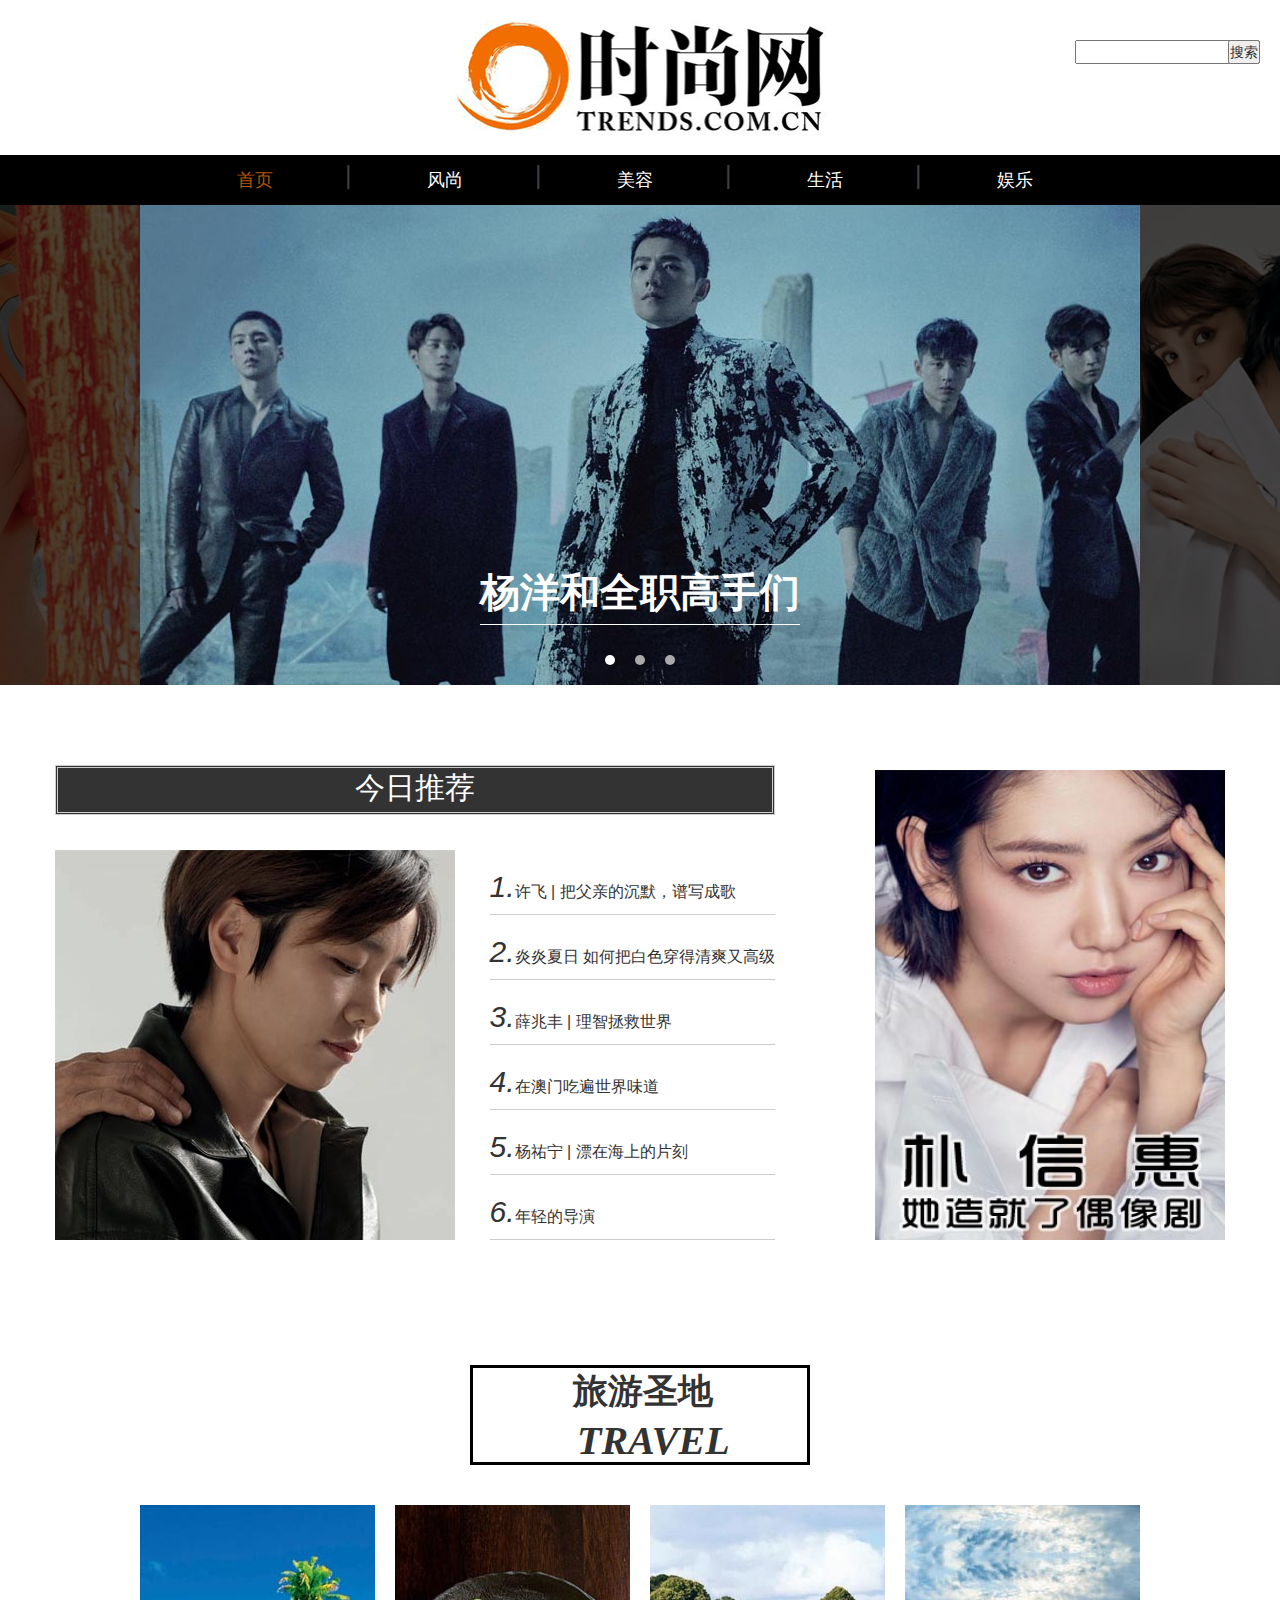
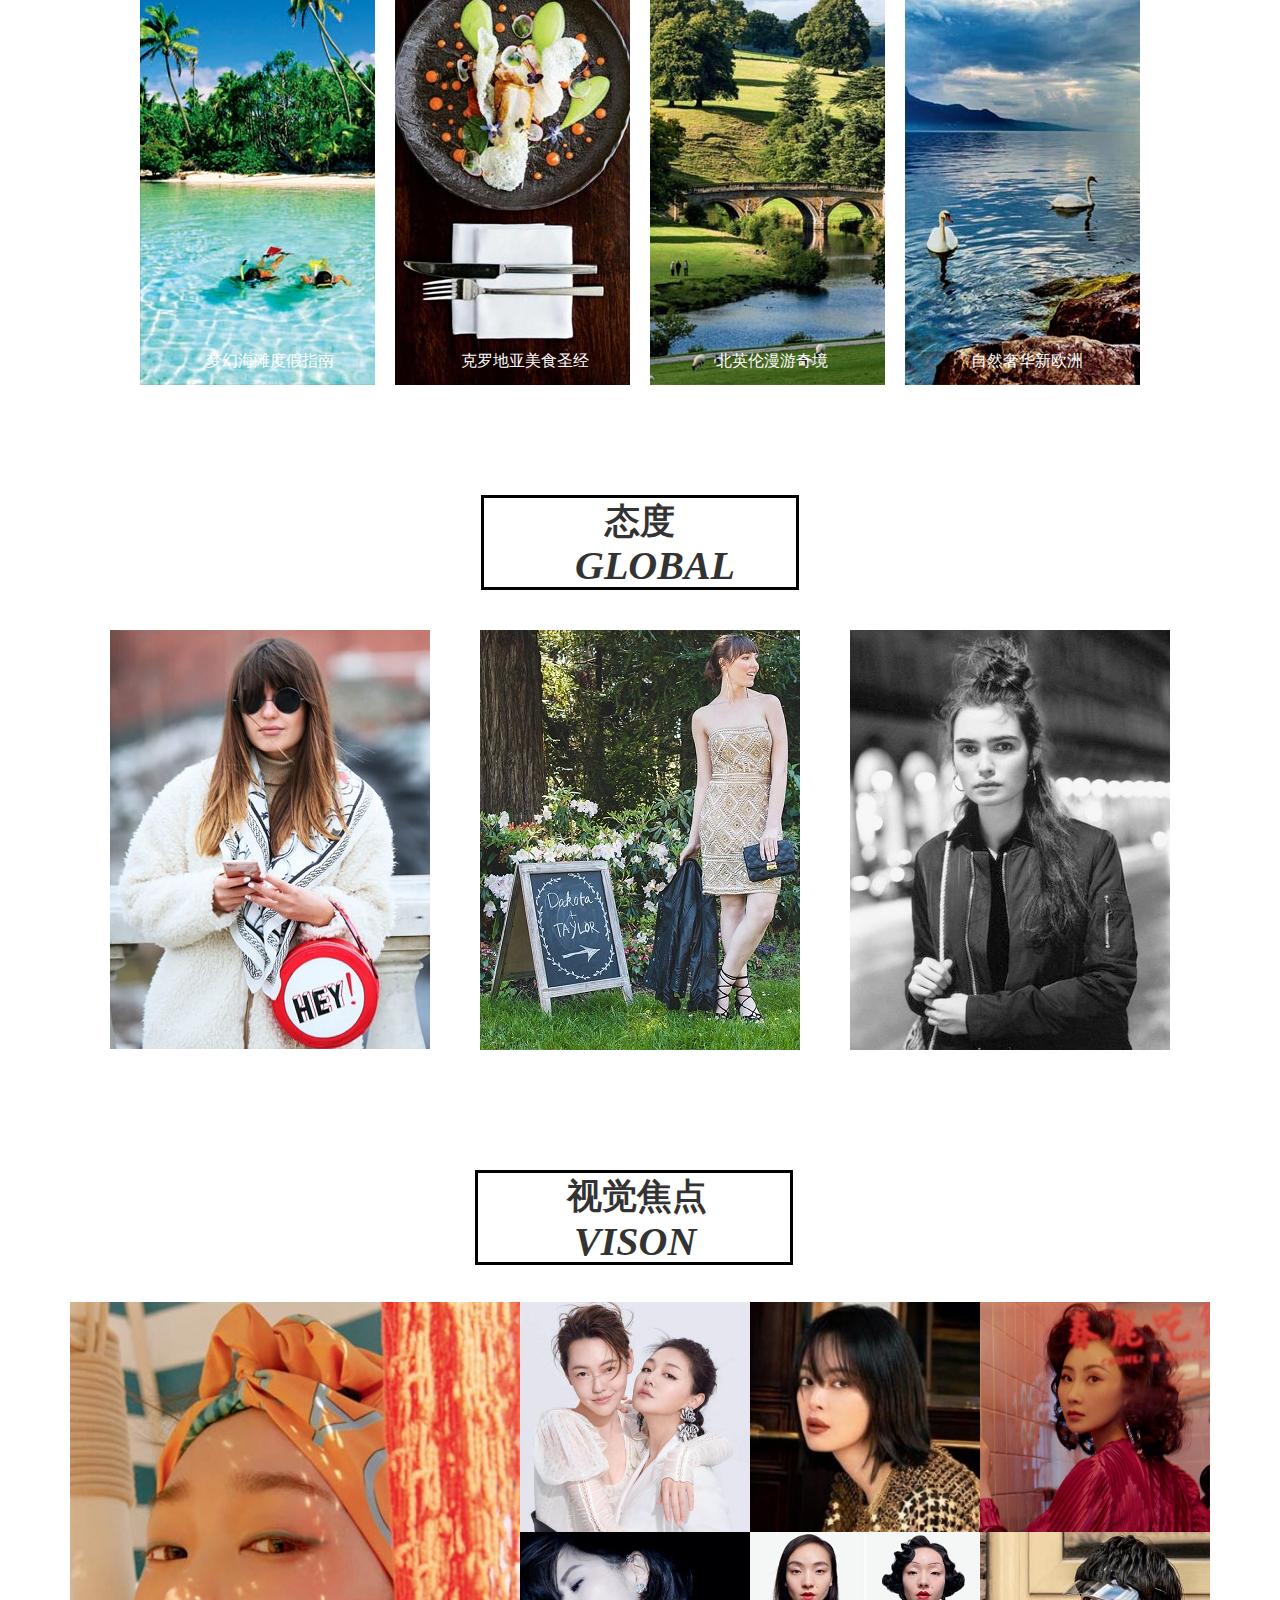
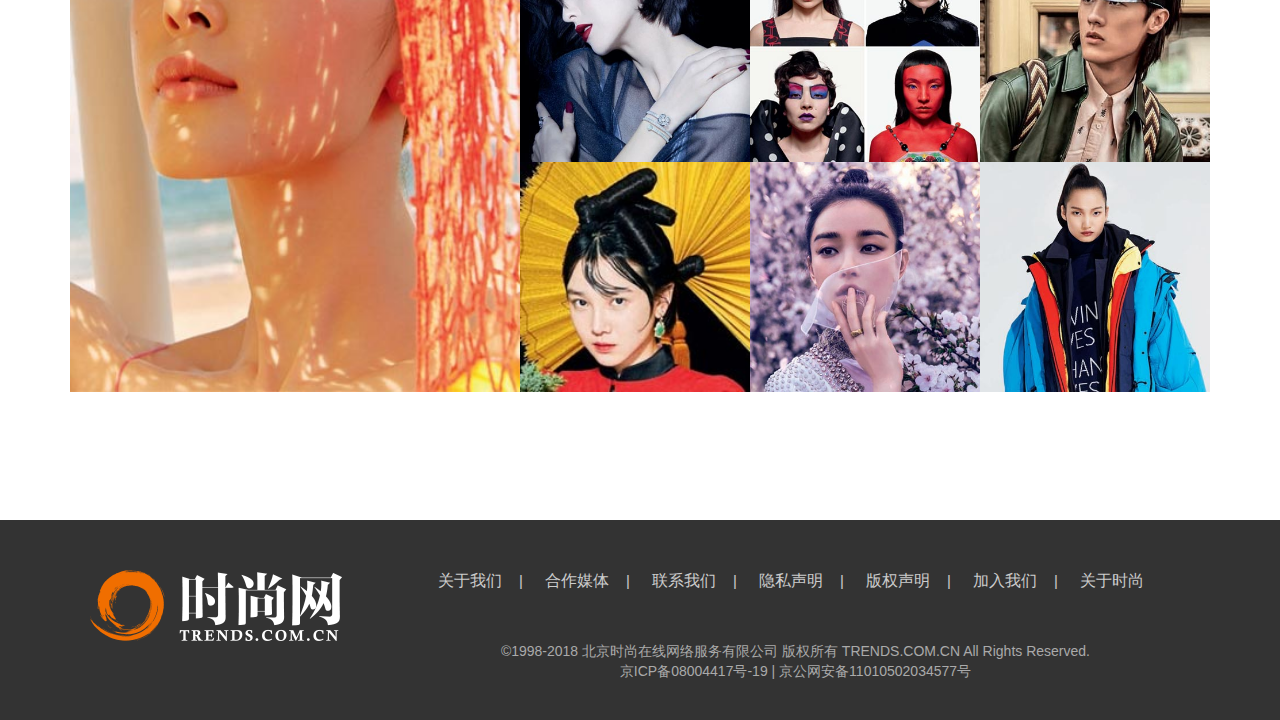
<file: index.html>
<!DOCTYPE html>
<html lang="en">
<head>
	<meta charset="UTF-8">
	<meta http-equiv="X-UA-Compatible" content="IE=edge">
    <meta name="viewport" content="width=device-width, initial-scale=1">
    <link rel="shortcut icon" href="images/favicon.ico">
	<title>时尚网-潮品格 新时尚</title>
	<script src="js/jquery-1.11.1.js"></script>
	<link rel="stylesheet" href="css/bootstrap.css">
	<link rel="stylesheet" href="css/base.css">
	<link rel="stylesheet" href="css/index.css">
	<script src="js/base.js"></script>	
	<script>
		$(function(){
			var timer;
			var num=0;
			var index=0;
			function banner(){
				clearInterval(timer);
				timer=setInterval(function(){
					num++;
					if(num>3){
						$('.top_focus_wrap .foucs_pic ul').css('left', -1000+'px');
						num=1;
					}
					if(num==3){
                        index=0;
                        $('.top_focus_wrap .foucs_pic .cicle ol li').eq(index).addClass('current').siblings('').removeClass('current');
                    }
                    $('.top_focus_wrap .foucs_pic .cicle ol li').eq(num).addClass('current').siblings('').removeClass('current');
					$('.top_focus_wrap .foucs_pic ul').animate({left: -(num+1)*1000+'px'},500);
					
				},3000);
			}
			banner();
			// 焦点图移入移出
			$('.top_focus_wrap').mouseenter(function(event) {
				clearInterval(timer);
				$('.top_focus_wrap .foucs_pic span').css('opacity', '1');
			});
			$('.top_focus_wrap').mouseleave(function(event) {
				banner();
				$('.top_focus_wrap .foucs_pic span').css('opacity', '0');
			});

			// 点击小圆圈
			$('.top_focus_wrap .foucs_pic .cicle ol li').click(function(event) {
				$(this).addClass('current').siblings('').removeClass('current');
				num=$(this).index();
				$('.top_focus_wrap .foucs_pic ul').animate({left: -(num+1)*1000+'px'},500);
				
			});

			// 焦点图点击
			$('.top_focus_wrap .foucs_pic #span_left').click(function(event) {
				clearInterval(timer);
				timer=setTimeout(function(){
					num++;
					if(num>3){
						$('.top_focus_wrap .foucs_pic ul').css('left',-1000+'px');
						num=1;
					}
					if(num==3){
                        index=0;
                        $('.top_focus_wrap .foucs_pic .cicle ol li').eq(index).addClass('current').siblings('').removeClass('current');
                    }
                    $('.top_focus_wrap .foucs_pic .cicle ol li').eq(num).addClass('current').siblings('').removeClass('current');
					$('.top_focus_wrap .foucs_pic ul').animate({left: -(num+1)*1000+'px'},500);
					
				},1000);				
			});
			$('.top_focus_wrap .foucs_pic #span_right').click(function(event) {
				clearInterval(timer);
				timer=setTimeout(function(){
					num--;
					if(num<0){
						$('.top_focus_wrap .foucs_pic ul').css('left', -4000+'px');
						num=2;
					}
					if(num==0){
                        index=0;
                        $('.top_focus_wrap .foucs_pic .cicle ol li').eq(index).addClass('current').siblings('').removeClass('current');
                    }
                    $('.top_focus_wrap .foucs_pic .cicle ol li').eq(num).addClass('current').siblings('').removeClass('current');
					$('.top_focus_wrap .foucs_pic ul').animate({left: -(num+1)*1000+'px'},500);	
							
				},1000);		
			});

			// 今日推荐
			$('.today_hot .left .pic_text ol li').hover(function() {
				index=$(this).index();
				$('.today_hot .left .pic_text ol li').eq(index).css('color', '#f16f01');
				$('.today_hot .left .pic_text ul').children('li').eq(index).css('opacity', '1');
			}, function() {
				$('.today_hot .left .pic_text ol li').css('color', '#000');
				$('.today_hot .left .pic_text ul').children('li').eq(0).css('opacity', '1').siblings('li').css('opacity', '0');;
			});

			// 旅游
			$('.travel .pic ul li').hover(function() {
				var picnum=$(this).index();
				$(this).css('opacity', '0.6').siblings('li').css('opacity', '1');
			}, function() {
				$('.travel .pic ul li').css('opacity', '1');
			});


			// 态度
			$('.atitude .pic ul li').hover(function() {
				var linum=$(this).index();
				$('.atitude .pic ul li').eq(linum).children('a').css({
					bottom: '0px',
					backgroundColor: 'rgba(0, 0, 0, 0.3)'
				});
			}, function() {
				$('.atitude .pic ul li').children('a').css({
					bottom: '-50px',
					backgroundColor: 'rgba(0, 0, 0, 1)'
				});
			});

				
			// 视觉
			for(var i=0;i<10;i++){
				$('.vison .pic ul li').eq(i).hover(function() {
					$(this).children('.cover').css('display', 'block').parent().siblings('li').children('.cover').css('display', 'none');
				}, function() {
					$('.vison .pic ul li .cover').css('display', 'none');
				});
			}
			
		})
	</script>
</head>
<body>
	<!-- 顶部logo -->
	<div class="top_logo">
		<div class="logo layout">
			<img src="images/logo.png" alt="">
			<input type="text" class="txt"><input type="submit" value="搜索" class="search">
		</div>		
	</div>
	<!-- 顶部导航栏 -->
	<div class="top_nav">
		<div class="nav">
			<ul>
				<li class="frist">
					<a href="index.html">首页</a>
				</li>
				<li class="line">|</li>
				<li>
					<a href="fashion.html">风尚</a>
				</li>
				<li class="line">|</li>
				<li>
					<a href="beauty.html">美容</a>
				</li>
				<li class="line">|</li>
				<li>
					<a href="life.html">生活</a>
				</li>
				<li class="line">|</li>
				<li>
					<a href="stars.html">娱乐</a>
				</li>
			</ul>
		</div>	
	</div>
	<!-- 顶部轮播焦点图 -->
	<div class="top_focus_wrap">
		<!-- 顶部焦点图左边阴影 -->
		<div class="shadow_left"></div>
		<!-- 顶部焦点图右边阴影 -->
		<div class="shadow_right"></div>	
		<!-- 中心焦点图 -->
		<div class="foucs_pic">
			<ul>
				<li>
					<img src="images/banner03.jpg" alt="">
					<!-- 图片标题 -->
					<div class="title">
						<h3>宋轶 | 冰激凌海报</h3>
						<p></p>
					</div>
				</li>
				<li>
					<img src="images/banner01.jpg" alt="">
					<!-- 图片标题 -->
					<div class="title">
						<h3>杨洋和全职高手们</h3>
						<p></p>
					</div>
				</li>
				<li>
					<img src="images/banner02.jpg" alt="">
					<!-- 图片标题 -->
					<div class="title">
						<h3>姜潮 &amp; 麦迪娜 | 爱情超进阶</h3>
						<p></p>
					</div>
				</li>
				<li>
					<img src="images/banner03.jpg" alt="">
					<!-- 图片标题 -->
					<div class="title">
						<h3>宋轶 | 冰激凌海报</h3>
						<p></p>
					</div>
				</li>
				<li>
					<img src="images/banner01.jpg" alt="">
					<!-- 图片标题 -->
					<div class="title">
						<h3>杨洋和全职高手们</h3>
						<p></p>
					</div>
				</li>
				<li>
					<img src="images/banner02.jpg" alt="">
					<!-- 图片标题 -->
					<div class="title">
						<h3>姜潮 &amp; 麦迪娜 | 爱情超进阶</h3>
						<p></p>
					</div>
				</li>
				<li>
					<img src="images/banner03.jpg" alt="">
					<!-- 图片标题 -->
					<div class="title">
						<h3>宋轶 | 冰激凌海报</h3>
						<p></p>
					</div>
				</li>
			</ul>
			<!-- 焦点图点击小箭头 -->
			<span class="glyphicon glyphicon-menu-left" id="span_left"></span>
			<span class="glyphicon glyphicon-menu-right" id="span_right"></span>
			<!-- 焦点图底下小圆圈 -->
			<div class="cicle">
				<ol>
					<li class="current"></li>
					<li></li>
					<li></li>
		
				</ol>
			</div>	
		</div>
	</div>
	<!-- 今日推荐区 -->
	<div class="today_hot">
		<!-- 左边今日推荐 -->
		<div class="left">
			<h3 class="headtitle">今日推荐</h3>
			<!-- 图文 -->
			<div class="pic_text">
				<div class="pic">
					<ul>
						<li style="opacity: 1"><img src="images/day_photo01.jpg" alt=""></li>
						<li style="opacity: 0"><img src="images/day_photo02.jpg" alt=""></li>
						<li style="opacity: 0"><img src="images/day_photo03.jpg" alt=""></li>
						<li style="opacity: 0"><img src="images/day_photo04.jpg" alt=""></li>
						<li style="opacity: 0"><img src="images/day_photo05.jpg" alt=""></li>
						<li style="opacity: 0"><img src="images/day_photo06.jpg" alt=""></li>
					</ul>
				</div>
				<ol>
					<li><i>1.</i>许飞 | 把父亲的沉默，谱写成歌</li>
					<li><i>2.</i>炎炎夏日 如何把白色穿得清爽又高级</li>
					<li><i>3.</i>薛兆丰 | 理智拯救世界</li>
					<li><i>4.</i>在澳门吃遍世界味道</li>
					<li><i>5.</i>杨祐宁 | 漂在海上的片刻</li>
					<li><i>6.</i>年轻的导演</li>
				</ol>
			</div>
		</div>
		<!-- 右边朴信惠图 -->
		<div class="right">
			<img src="images/piao_xin_hui.jpg" alt="">
		</div>
	</div>
	<!-- 旅游 -->
	<div class="travel">
		<div class="head">
			<h3>旅游圣地</h3>
			<i>TRAVEL</i>
		</div>
		<div class="pic">
			<ul>
				<li><img src="images/travel01.jpg" alt=""><a href="#">梦幻海滩度假指南</a></li>
				<li><img src="images/travel02.jpg" alt=""><a href="#">克罗地亚美食圣经</a></li>
				<li><img src="images/travel03.jpg" alt=""><a href="#">北英伦漫游奇境</a></li>
				<li><img src="images/travel04.jpg" alt=""><a href="#">自然奢华新欧洲</a></li>
			</ul>
		</div>
	</div>
	<!-- 态度 -->
	<div class="atitude">
		<div class="head col-sm-12">
			<h3>态度</h3>
			<i>GLOBAL</i>
		</div>
		<div class="pic">
			<ul>
				<li><img src="images/colbal01.jpg" alt=""><a href="#">30个搭配方案让你的4月美得不纠结</a></li>
				<li><img src="images/clobal02.jpg" alt=""><a href="#">5件出席教堂式婚礼裙子</a></li>
				<li><img src="images/clobal03.png" alt=""><a href="#">它们是巴黎的5个标签</a></li>
			</ul>
		</div>
	</div>
	<!-- 视觉焦点 -->
	<div class="vison">
		<div class="head">
			<h3>视觉焦点</h3>
			<i>VISON</i>
		</div>
		<div class="pic">
			<ul>
				<li class="big">
					<img src="images/vison_big.jpg" alt="">
					<div class="cover" style="display: none">
						<span class="glyphicon glyphicon-camera"></span>
						<h4>宋轶 | 冰激凌海报</h4>
					</div>
				</li>
				<li>
					<img src="images/vison_sma01.jpg" alt="">
					<div class="cover" style="display: none">
						<span class="glyphicon glyphicon-camera"></span>
						<h4>徐熙媛、徐熙娣 | 我们大概上辈子是情人</h4>
					</div>
				</li>
				<li>
					<img src="images/vison_sma02.jpg" alt="">
					<div class="cover" style="display: none">
						<span class="glyphicon glyphicon-camera"></span>
						<h4>辛芷蕾的时光故事</h4>
					</div>
				</li>
				<li>
					<img src="images/vison_sma03.jpg" alt="">
					<div class="cover" style="display: none">
						<span class="glyphicon glyphicon-camera"></span>
						<h4>林鹏的霓虹港风Style</h4>
					</div>
				</li>
				<li>
					<img src="images/vison_sma04.jpg" alt="">
					<div class="cover" style="display: none">
						<span class="glyphicon glyphicon-camera"></span>
						<h4>佟丽娅 | 用镜头记录她的优雅与妩媚</h4>
					</div>
				</li>
				<li>
					<img src="images/vison_sma05.jpg" alt="">
					<div class="cover" style="display: none">
						<span class="glyphicon glyphicon-camera"></span>
						<h4>曾美慧孜 | 平行宇宙中哪个才是真的我</h4>
					</div>
				</li>
				<li>
					<img src="images/vison_sma06.jpg" alt="">
					<div class="cover" style="display: none">
						<span class="glyphicon glyphicon-camera"></span>
						<h4>街头花衬衫的趣搭配</h4>
					</div>
				</li>
				<li>
					<img src="images/vison_sma07.jpg" alt="">
					<div class="cover" style="display: none">
						<span class="glyphicon glyphicon-camera"></span>
						<h4>宫色陈小纭 美得不可方物</h4>
					</div>
				</li>
				<li>
					<img src="images/vison_sma08.jpg" alt="">
					<div class="cover" style="display: none">
						<span class="glyphicon glyphicon-camera"></span>
						<h4>倪妮 | 伊人千面 英姿绰约</h4>
					</div>
				</li>
				<li>
					<img src="images/vison_sma09.jpg" alt="">
					<div class="cover" style="display: none">
						<span class="glyphicon glyphicon-camera"></span>
						<h4>寒冷的冬天 外套、皮衣、夹克叠穿起来吧！</h4>
					</div>
				</li>
			</ul>
		</div>
	</div> 
	<!-- 底部导航栏 -->
	<div class="footer">
		<div class="footer_nav">
			<img src="images/logo_footer.png" alt="">
			<div class="nav">
				<ul>
					<li>
						<a href="#">关于我们</a>
					</li>
					<li class="line">|</li>
					<li>
						<a href="#">合作媒体</a>
					</li>
					<li class="line">|</li>
					<li>
						<a href="#">联系我们</a>
					</li>
					<li class="line">|</li>
					<li>
						<a href="#">隐私声明</a>
					</li>
					<li class="line">|</li>
					<li>
						<a href="#">版权声明</a>
					</li>
					<li class="line">|</li>
					<li>
						<a href="#">加入我们</a>
					</li>
					<li class="line">|</li>
					<li>
						<a href="#">关于时尚</a>
					</li>
				</ul>
			</div>
			<div class="footer_text">
				©1998-2018 北京时尚在线网络服务有限公司 版权所有 TRENDS.COM.CN All Rights Reserved. <br> 京ICP备08004417号-19 | <a href="#">京公网安备11010502034577号</a>
			</div>
		</div>
	</div>
</body>
</html>
</file>
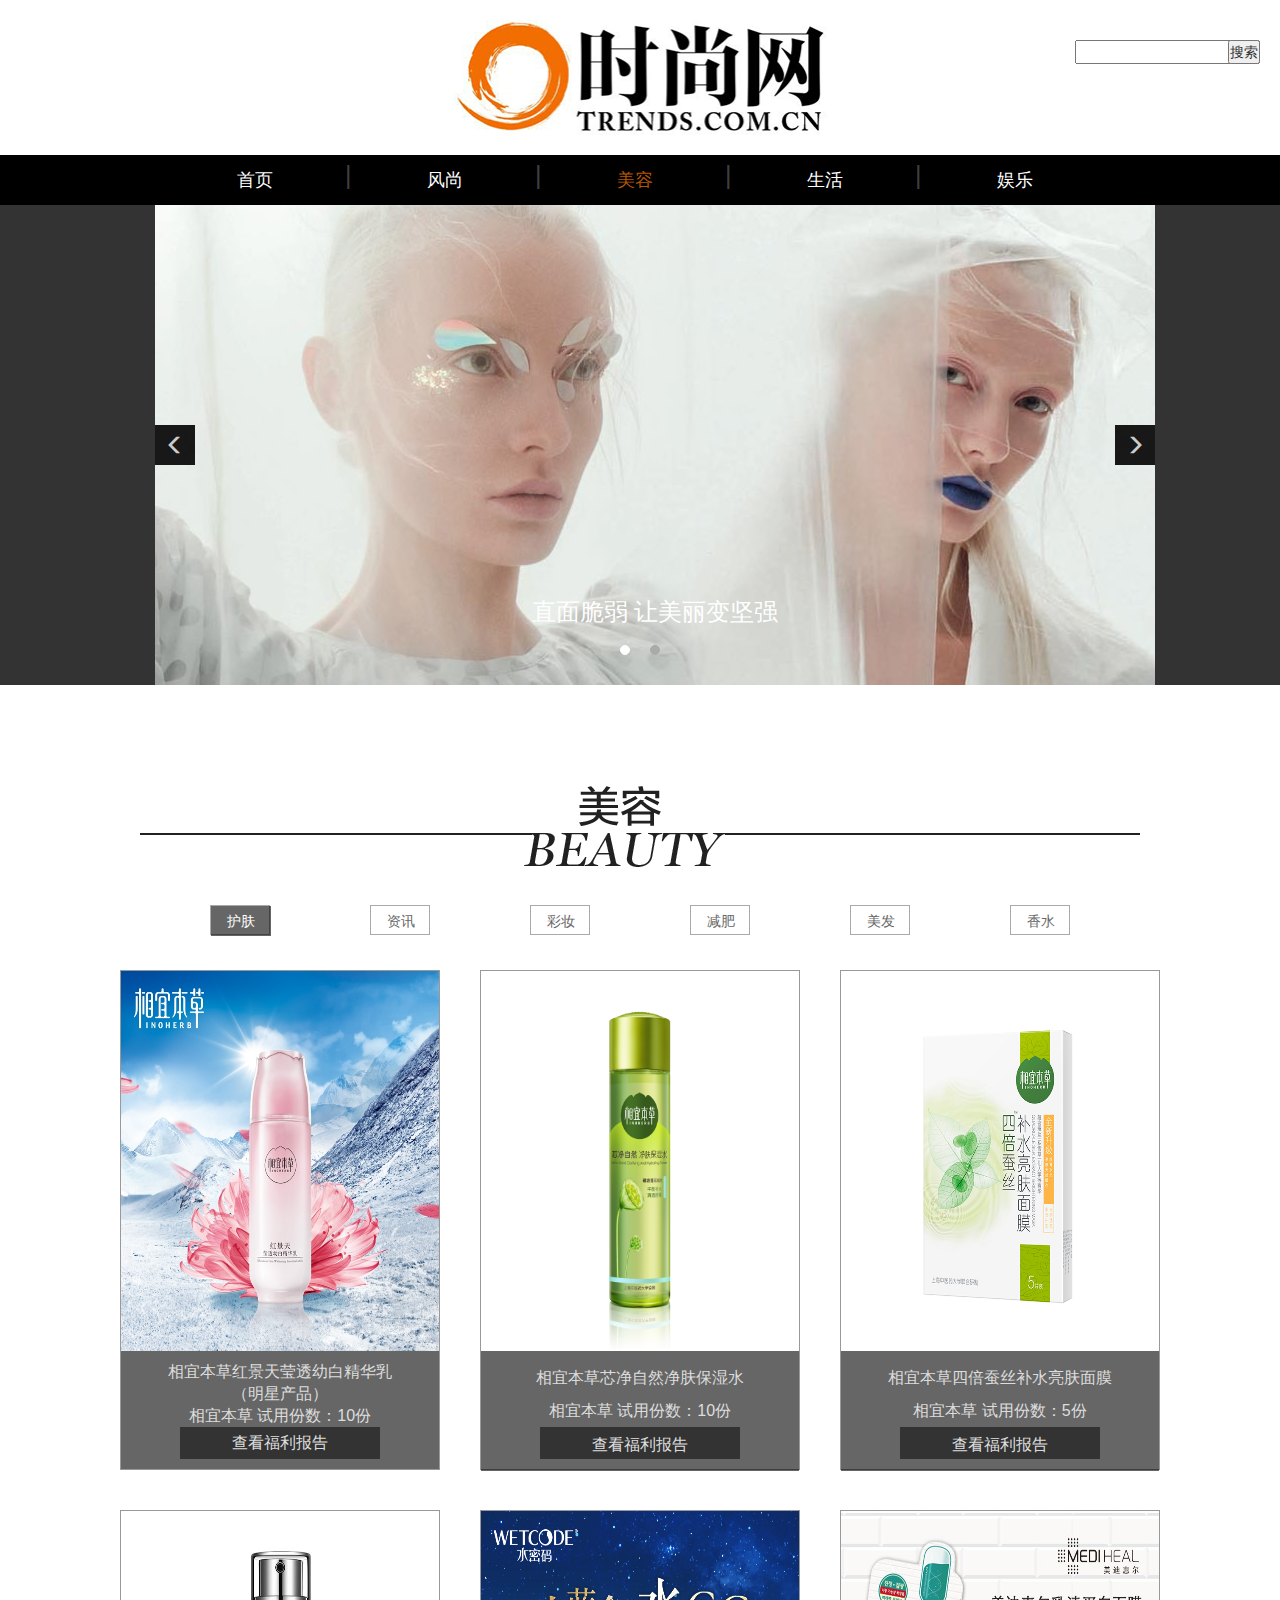
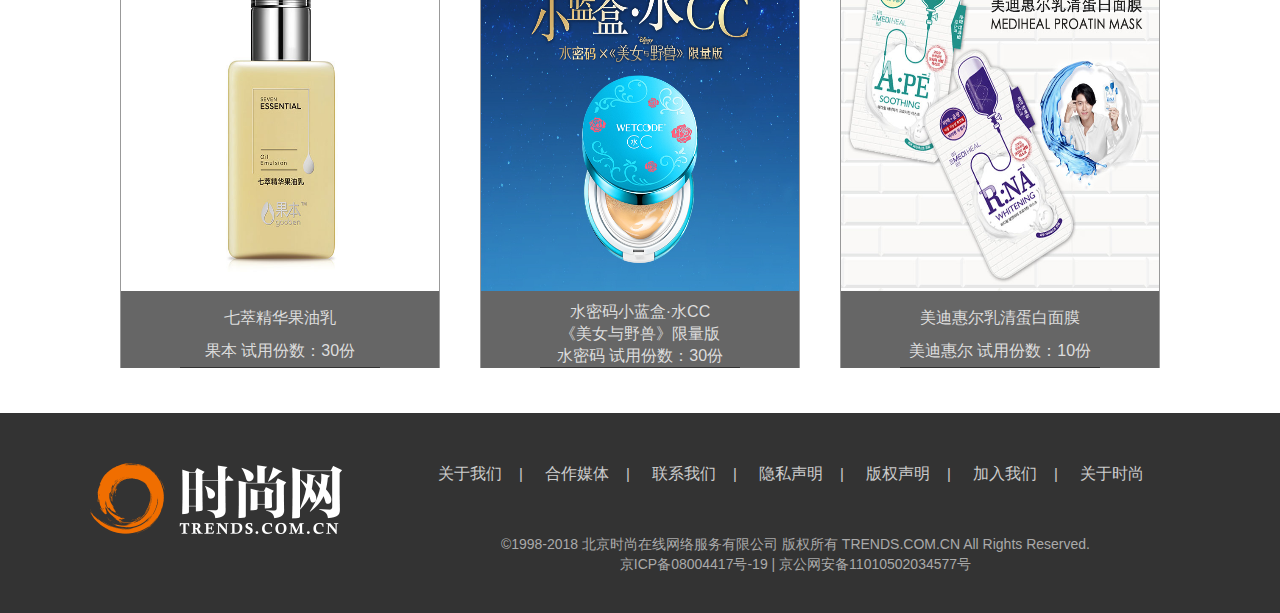
<file: beauty.html>
<!DOCTYPE html>
<html lang="en">
<head>
	<meta charset="UTF-8">
	<link rel="shortcut icon" href="images/favicon.ico">
	<title>美容频道-首页</title>
	<script src="js/jquery-1.11.1.js"></script>
	<link rel="stylesheet" href="css/bootstrap.css">
	<link rel="stylesheet" href="css/base.css">
	<link rel="stylesheet" href="css/beauty.css">
	<script>
        $(function(){
            $('.top_nav .nav ul li a').mouseenter(function(event) {
                $(this).css('color', '#b65500').parent('.top_nav .nav ul li').siblings('li').children('a').css('color', '#fff');
            });
            $('.top_nav .nav ul li a').mouseleave(function(event) {
                $(this).css('color', '#fff');
                $('.top_nav .nav ul li:nth-of-type(5)').children('a').css('color', '#b65500');
            });
            $('.top_nav .nav ul li a').click(function(event) {
                $(this).css('text-decoration', 'none');
            });
            $('.top_logo .logo .search').click(function(event) {
                var value=$('.top_logo .logo .txt').val();
                if(value==''){
                    alert('请输入要搜索的内容~');
                }
            });

            var timer;
			var num=0;
			var index=0;
			function banner(){
				clearInterval(timer);
				timer=setInterval(function(){
					num++;
					if(num>2){
						$('.beauty .beauty_banner .slide ul').css('left', 0+'px');
						num=1;
					}
					if(num==2){
                        index=0;
                        $('.beauty .beauty_banner .cicle ol li').eq(index).addClass('current').siblings('').removeClass('current');
                    }
                    $('.beauty .beauty_banner .cicle ol li').eq(num).addClass('current').siblings('').removeClass('current');
					$('.beauty .beauty_banner .slide ul').animate({left: -num*1000+'px'},500);
					
				},2000);
			}
			// 点击小圆圈
			$('.beauty .beauty_banner .cicle ol li').click(function(event) {
				$(this).addClass('current').siblings('li').removeClass('current');
				num=$(this).index();
				$('.beauty .beauty_banner .slide ul').animate({left: -num*1000+'px'},500);
				
			});
			banner();
			// 焦点图移入移出
			$('.beauty .beauty_banner').mouseenter(function(event) {
				clearInterval(timer);
			});
			$('.beauty .beauty_banner').mouseleave(function(event) {
				banner();
			});

			

			// 焦点图点击
			$('.beauty .beauty_banner #span_left').click(function(event) {
				clearInterval(timer);
				timer=setTimeout(function(){
					num++;
					if(num>2){
						$('.beauty .beauty_banner .slide ul').css('left', 0+'px');
						num=1;
					}
					if(num==2){
                        index=0;
                        $('.beauty .beauty_banner .cicle ol li').eq(index).addClass('current').siblings('').removeClass('current');
                    }
                    $('.beauty .beauty_banner .cicle ol li').eq(num).addClass('current').siblings('').removeClass('current');
					$('.beauty .beauty_banner .slide ul').animate({left: -num*1000+'px'},500);
					
				},1000);				
			});
			$('.beauty .beauty_banner #span_right').click(function(event) {
				clearInterval(timer);
				timer=setTimeout(function(){
					num--;
					if(num<0){
						$('.beauty .beauty_banner .slide ul').css('left', -2000+'px');
						num=1;
					}
					if(num==0){
                        index=0;
                        $('.beauty .beauty_banner .cicle ol li').eq(index).addClass('current').siblings('').removeClass('current');
                    }
                    $('.beauty .beauty_banner .cicle ol li').eq(num).addClass('current').siblings('').removeClass('current');
					$('.beauty .beauty_banner .slide ul').animate({left: -num*1000+'px'},500);	
							
				},1000);		
			});

		// 内容区导航及内容
		$('.content .con ol li').click(function(event){
			var navindex=$(this).index();
			$('.content .con ol li').eq(navindex).children('a').css({
				backgroundColor: 'rgba(0, 0, 0, 0.6)',
				color: '#fff',
				textDecoration: 'none'
			}).parent().siblings('li').children('a').css({
				backgroundColor: 'rgba(0, 0, 0, 0)',
				color: '#666',
				textDecoration: 'none'
			}).parents('ol').siblings('.ul').children('ul').eq(navindex).css('opacity', '1').siblings('ul').css('opacity', '0');
		});

        })
    </script>
</head>
<body>
	<!-- 顶部logo -->
	<div class="top_logo">
		<div class="logo">
			<img src="images/logo.png" alt="">
			<input type="text" class="txt"><input type="submit" value="搜索" class="search">
		</div>		
	</div>
	<!-- 顶部导航栏 -->
	<div class="top_nav">
		<div class="nav">
			<ul>
				<li class="frist">
					<a href="index.html">首页</a>
				</li>
				<li class="line">|</li>
				<li>
					<a href="fashion.html">风尚</a>
				</li>
				<li class="line">|</li>
				<li>
					<a href="beauty.html">美容</a>
				</li>
				<li class="line">|</li>
				<li>
					<a href="life.html">生活</a>
				</li>
				<li class="line">|</li>
				<li>
					<a href="stars.html">娱乐</a>
				</li>
			</ul>
		</div>	
	</div>
	<!-- 美容区 -->
	<div class="beauty">
		<!-- 美容轮播图 -->
		<div class="beauty_banner container">
			<span class="glyphicon glyphicon-menu-left" id="span_left"></span>
			<span class="glyphicon glyphicon-menu-right" id="span_right"></span>
			
			<div class="slide">
				<ul>
					<li>
						<h3>直面脆弱 让美丽变坚强</h3>
						<img src="images/beauty_banner01.jpg" alt="">
					</li>
					<li>
						<h3>精致女孩，从洗“对头”开始</h3>
						<img src="images/beauty_banner02.jpg" alt="">
					</li>
					<li>
						<h3>直面脆弱 让美丽变坚强</h3>
						<img src="images/beauty_banner01.jpg" alt="">
					</li>
				</ul>
				<div class="cicle">
					<ol>
						<li class="current"></li>
						<li></li>
					</ol>
				</div>			
			</div>
			
		</div>
	</div>
				
	<!-- 美容左边头部导航（背景） -->
	<div class="beauty_nav">
		<p></p>
	</div>	
	
	<!-- 美容轮播图下面 -->
	<div class="content">
		<div class="con">
			<ol>
				<li>
					<a href="JavaScript:void(0)">护肤</a>
				</li>
				<li>
					<a href="JavaScript:void(0)">资讯</a>
				</li>
				<li>
					<a href="JavaScript:void(0)">彩妆</a>
				</li>
				<li>
					<a href="JavaScript:void(0)">减肥</a>
				</li>
				<li>
					<a href="JavaScript:void(0)">美发</a>
				</li>
				<li>
					<a href="JavaScript:void(0)">香水</a>
				</li>
			</ol>
			<div class="ul">
				<ul style="opacity: 1;">
					<li class="rig_pic">
						<img src="images/beauty_rigsmalpic01.jpg" alt="">
						<div class="bea_ritext">
							<a href="#">相宜本草红景天莹透幼白精华乳<br>（明星产品）</a><br>
							<span>相宜本草</span>
							<span>试用份数：10份</span><br>
							<button>查看福利报告</button>
						</div>
					</li>
			
					<li class="rig_pic">
						<img src="images/beauty_rigsmalpic02.jpg" alt="">
						<div class="bea_ritext" id="one">
							<a href="#">相宜本草芯净自然净肤保湿水</a><br>
							<span>相宜本草</span>
							<span>试用份数：10份</span><br>
							<button>查看福利报告</button>
						</div>
					</li>
			
					<li class="rig_pic">
						<img src="images/beauty_rigsmalpic03.jpg" alt="">
						<div class="bea_ritext" id="one">
							<a href="#">相宜本草四倍蚕丝补水亮肤面膜</a><br>
							<span>相宜本草</span>
							<span>试用份数：5份</span><br>
							<button>查看福利报告</button>
						</div>
					</li>
					<li class="rig_pic">
						<img src="images/beauty_rigsmalpic04.jpg" alt="">
						<div class="bea_ritext" id="one">
							<a href="#">七萃精华果油乳</a><br>
							<span>果本</span>
							<span>试用份数：30份</span><br>
							<button>查看福利报告</button>
						</div>
					</li>
				
					<li class="rig_pic">
						<img src="images/beauty_rigsmalpic05.jpg" alt="">
						<div class="bea_ritext">
							<a href="#">水密码小蓝盒·水CC<br>《美女与野兽》限量版</a><br>
							<span>水密码</span>
							<span>试用份数：30份</span><br>
							<button>查看福利报告</button>
						</div>
					</li>
					<li class="rig_pic">
						<img src="images/beauty_rigsmalpic06.jpg" alt="">
						<div class="bea_ritext" id="one">
							<a href="#">美迪惠尔乳清蛋白面膜</a><br>
							<span>美迪惠尔</span>
							<span>试用份数：10份</span><br>
							<button>查看福利报告</button>
						</div>
					</li>
				</ul>
				<ul style="opacity: 0;">
					<li><a href="#"><h4>博闻开启“跨界-点亮生活+”活动 打造珠宝跨界合作平台</h4><img src="images/beauty_con01.jpeg" alt=""></a></li>
					<li><a href="#"><h4>艾莱依以“猎滟”为主题发布2019春夏新品</h4><img src="images/beauty_con02.jpeg" alt=""></a></li>
					<li><a href="#"><h4>实力小生朱一龙一组活力单车写真曝光</h4><img src="images/beauty_con03.jpeg" alt=""></a></li>
					<li><a href="#"><h4>拒绝纤瘦羽绒服 今年就要Oversize超长款</h4><img src="images/beauty_con04.jpeg" alt=""></a></li>
					<li><a href="#"><h4>逃出明星、时尚博主身体 我们应该怎么搭配衣服？</h4><img src="images/beauty_con05.jpeg" alt=""></a></li>
					<li><a href="#"><h4>白色单品你想好怎么搭了吗？</h4><img src="images/beauty_con06.jpeg" alt=""></a></li>
					<li><a href="#"><h4>参加正式场合如果有这么一条白裙子 那仙气儿也没谁了！</h4><img src="images/beauty_con07.jpeg" alt=""></a></li>
					<li><a href="#"><h4>美美美！袁姗姗大秀锁骨香肩 美的像只黑天鹅</h4><img src="images/beauty_con08.jpeg" alt=""></a></li>
					<li><a href="#"><h4>LIUJO 2016 春夏新品 四种风格美美过夏天</h4><img src="images/beauty_con09.jpeg" alt=""></a></li>
				</ul>
				<ul style="opacity: 0;">
					<li><a href="#"><h4>给无神眼一个翻身的机会</h4><img src="images/beauty_con10.jpeg" alt=""></a></li>
					<li><a href="#"><h4>圣诞妆容 纯净容颜如冰雪奇缘般难忘！</h4><img src="images/beauty_con11.jpeg" alt=""></a></li>
					<li><a href="#"><h4>绝对不要在这五个地方放你的化妆品！</h4><img src="images/beauty_con12.jpeg" alt=""></a></li>
					<li><a href="#"><h4>最新眉部美妆产品你需要知道这些</h4><img src="images/beauty_con13.jpeg" alt=""></a></li>
					<li><a href="#"><h4>绝美唇妆来袭，众星演绎Dior迪奥魅惑姿态</h4><img src="images/beauty_con14.jpeg" alt=""></a></li>
					<li><a href="#"><h4>选好美妆产品让你轻松度假不脱妆</h4><img src="images/beauty_con15.jpeg" alt=""></a></li>
					<li><a href="#"><h4>MAC品牌史无前例的跨界合作</h4><img src="images/beauty_con16.jpeg" alt=""></a></li>
					<li><a href="#"><h4>99%的人都不知道！口红居然有这样的妙用</h4><img src="images/beauty_con17.jpeg" alt=""></a></li>
					<li><a href="#"><h4>又真相了！ 跟广场舞大妈一起过节的心塞</h4><img src="images/beauty_con18.jpeg" alt=""></a></li>
				</ul>
				<ul style="opacity: 0;">
					<li><a href="#"><h4>告别大象腿 在露肤季节让你纤细而美丽</h4><img src="images/beauty_con19.jpeg" alt=""></a></li>
					<li><a href="#"><h4>走出瘦身怪圈 刘承羽分享好身材的秘诀</h4><img src="images/beauty_con20.jpeg" alt=""></a></li>
					<li><a href="#"><h4>10分钟4个动作 关晓彤的大长腿归你了</h4><img src="images/beauty_con21.jpeg" alt=""></a></li>
					<li><a href="#"><h4>讲真！对“症”减肥躺着都会瘦</h4><img src="images/beauty_con22.jpeg" alt=""></a></li>
					<li><a href="#"><h4>运动没有用！其实你是“熬“肥的</h4><img src="images/beauty_con23.jpeg" alt=""></a></li>
					<li><a href="#"><h4>节后吃7种食物迅速瘦腿</h4><img src="images/beauty_con24.jpeg" alt=""></a></li>
					<li><a href="#"><h4>洗澡减肥法 教你如何正确的洗澡</h4><img src="images/beauty_con25.jpeg" alt=""></a></li>
					<li><a href="#"><h4>你还在爬楼梯减肥？赶紧试试这种台阶训练法</h4><img src="images/beauty_con26.jpeg" alt=""></a></li>
					<li><a href="#"><h4>只需三天的饮食调整法 饭局多也不怕胖</h4><img src="images/beauty_con27.jpeg" alt=""></a></li>
				</ul>
				<ul style="opacity: 0;">
					<li><a href="#"><h4>我们该如何营救日益老去的头发？</h4><img src="images/beauty_con28.jpeg" alt=""></a></li>
					<li><a href="#"><h4>春天做女神离不开这 17 款编发！</h4><img src="images/beauty_con29.jpeg" alt=""></a></li>
					<li><a href="#"><h4>巴黎欧莱雅沙龙专属 掀起京城时尚发型狂潮</h4><img src="images/beauty_con30.jpeg" alt=""></a></li>
					<li><a href="#"><h4>颜值高才敢这么剪 3款短发90%的男人都夸好</h4><img src="images/beauty_con31.jpeg" alt=""></a></li>
					<li><a href="#"><h4>有图有真相！换个发型比整容都管用</h4><img src="images/beauty_con32.jpeg" alt=""></a></li>
					<li><a href="#"><h4>都快掉秃了！关键3招轻松搞定春季脱发</h4><img src="images/beauty_con33.jpeg" alt=""></a></li>
					<li><a href="#"><h4>又减龄又拉风！半梳丸子头还不造起来</h4><img src="images/beauty_con34.jpeg" alt=""></a></li>
					<li><a href="#"><h4>今年最热门发型</h4><img src="images/beauty_con35.jpeg" alt=""></a></li>
					<li><a href="#"><h4>Sorry ladies 现在编麻花辫是男人的事儿了！</h4><img src="images/beauty_con36.jpeg" alt=""></a></li>
				</ul>
				<ul style="opacity: 0;">
					<li><a href="#"><h4>LANVIN花韵的纯真年代</h4><img src="images/beauty_con46.jpeg" alt=""></a></li>
					<li><a href="#"><h4>闻得到的生活美学</h4><img src="images/beauty_con47.jpeg" alt=""></a></li>
					<li><a href="#"><h4>上万种香水类型 据说只有1%的人会选</h4><img src="images/beauty_con48.jpeg" alt=""></a></li>
					<li><a href="#"><h4>完美日记浮光系列香水北京新品发布会</h4><img src="images/beauty_con49.jpeg" alt=""></a></li>
					<li><a href="#"><h4>春节邂逅情人节，年味浪漫两不误</h4><img src="images/beauty_con50.jpeg" alt=""></a></li>
					<li><a href="#"><h4>L'OCCITANE欧舒丹初恋樱花香氛系列限量上市</h4><img src="images/beauty_con51.jpeg" alt=""></a></li>
					<li><a href="#"><h4>女香太矫情？ 组团买男香吧</h4><img src="images/beauty_con52.jpeg" alt=""></a></li>
					<li><a href="#"><h4>不看吃亏！你们女神用的东西都在这</h4><img src="images/beauty_con53.jpeg" alt=""></a></li>
					<li><a href="#"><h4>盘点！7个抢了女人“饭碗”的男人们</h4><img src="images/beauty_con54.jpeg" alt=""></a></li>
				</ul>
			</div>	
		</div>
	</div>	
	
	<!-- 底部导航栏 -->
	<div class="footer">
		<div class="footer_nav">
			<img src="images/logo_footer.png" alt="">
			<div class="nav">
				<ul>
					<li>
						<a href="#">关于我们</a>
					</li>
					<li class="line">|</li>
					<li>
						<a href="#">合作媒体</a>
					</li>
					<li class="line">|</li>
					<li>
						<a href="#">联系我们</a>
					</li>
					<li class="line">|</li>
					<li>
						<a href="#">隐私声明</a>
					</li>
					<li class="line">|</li>
					<li>
						<a href="#">版权声明</a>
					</li>
					<li class="line">|</li>
					<li>
						<a href="#">加入我们</a>
					</li>
					<li class="line">|</li>
					<li>
						<a href="#">关于时尚</a>
					</li>
				</ul>
			</div>
			<div class="footer_text">
				©1998-2018 北京时尚在线网络服务有限公司 版权所有 TRENDS.COM.CN All Rights Reserved. <br> 京ICP备08004417号-19 | <a href="#">京公网安备11010502034577号</a>
			</div>
		</div>
	</div>
</body>
</html>
</file>
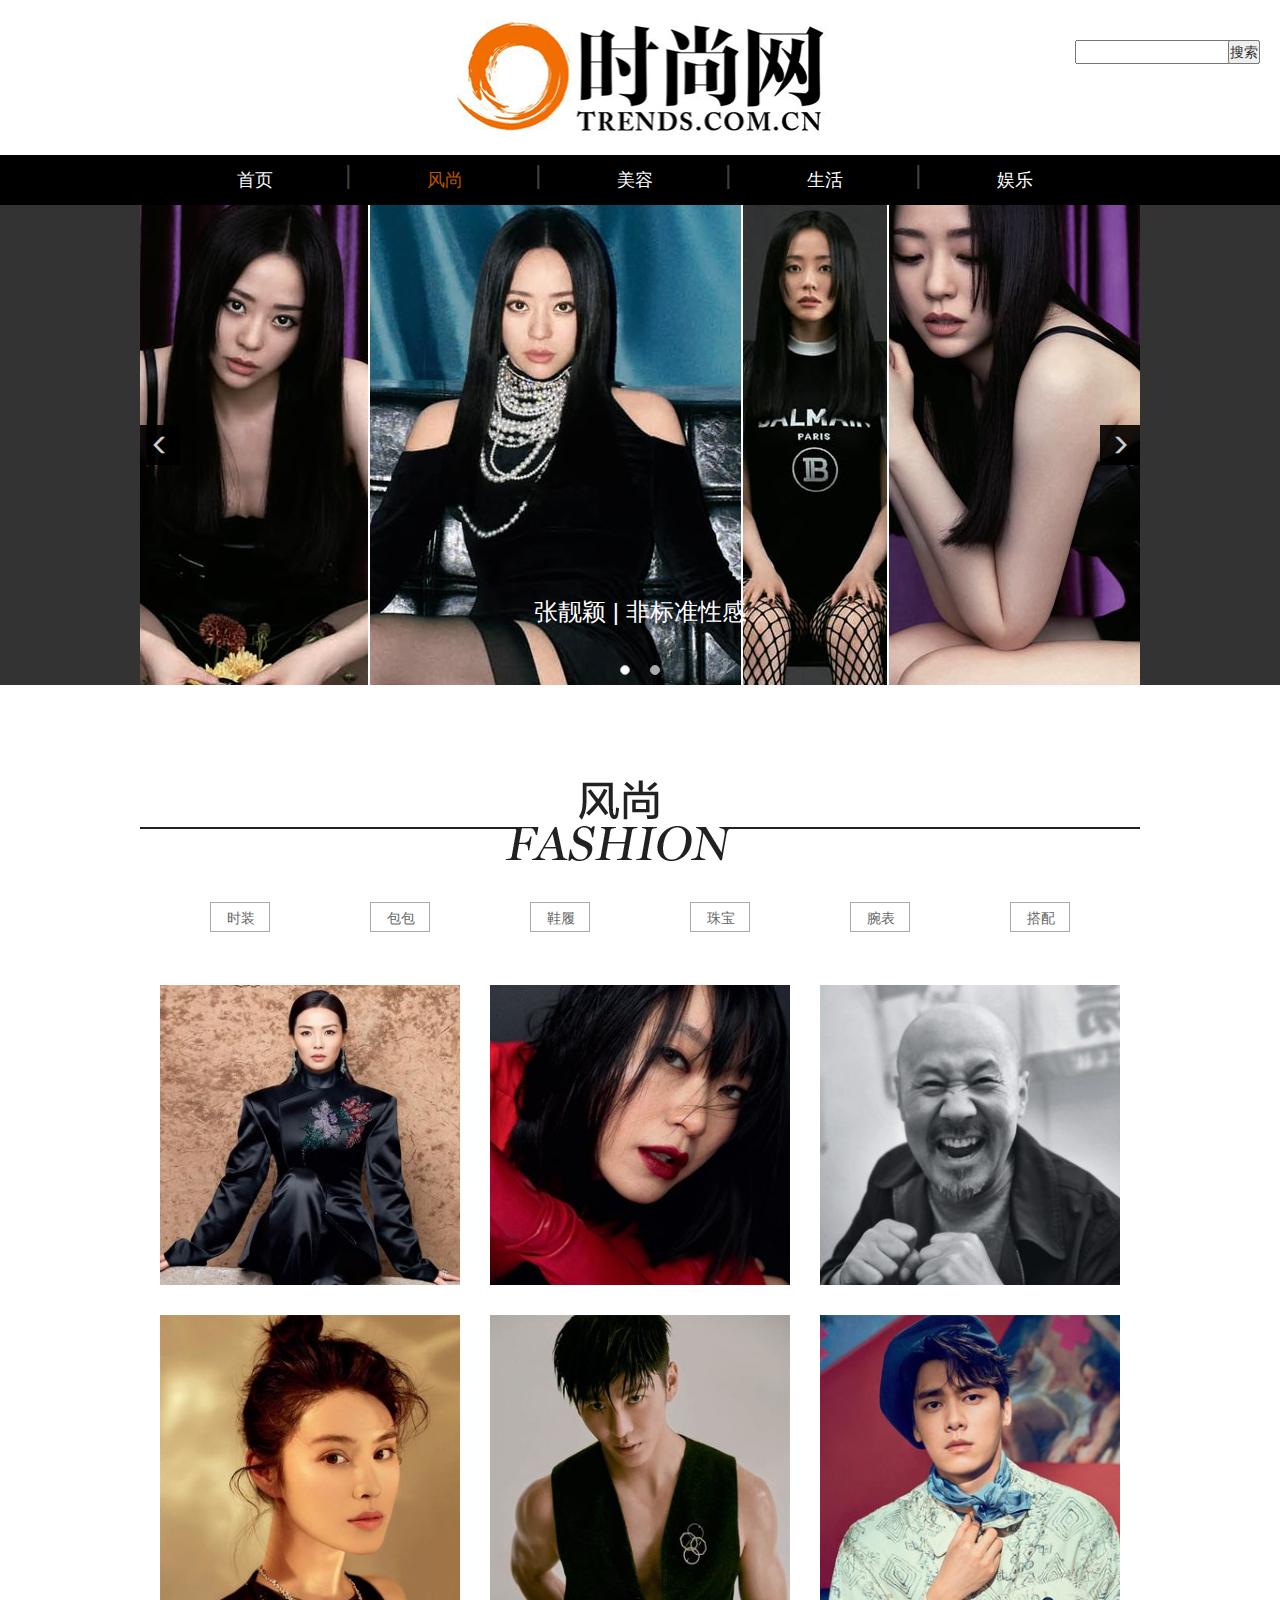
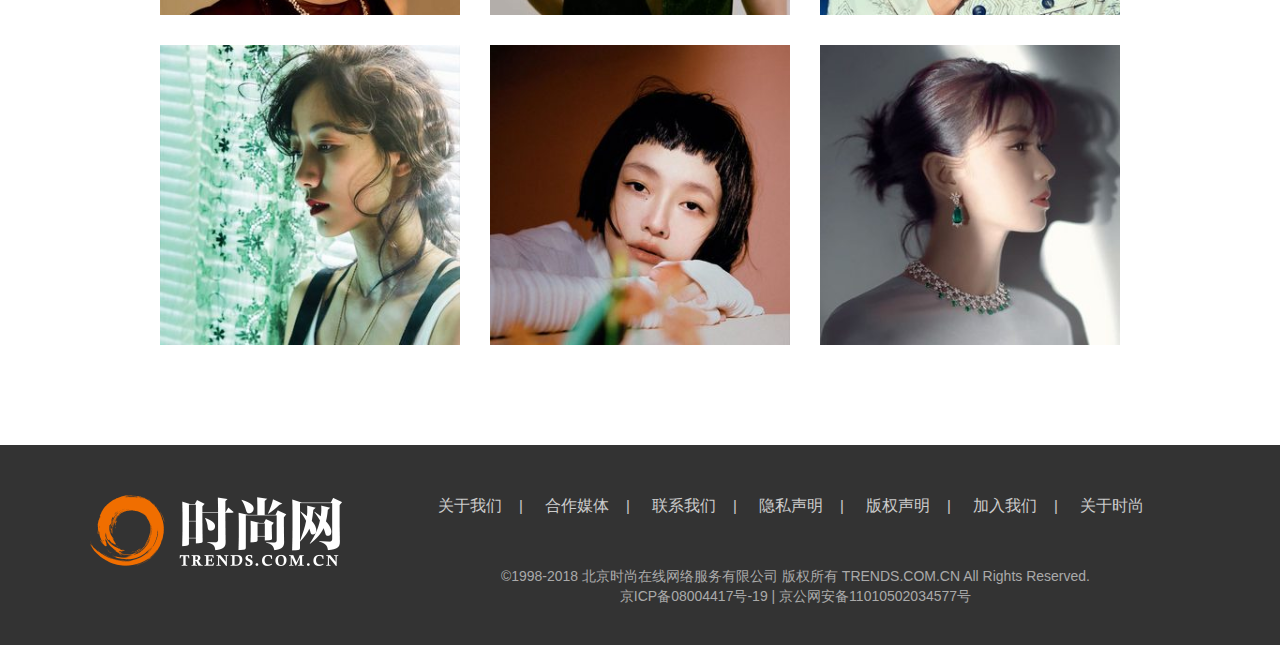
<file: fashion.html>
<!DOCTYPE html>
<html lang="en">
<head>
	<meta charset="UTF-8">
	<link rel="shortcut icon" href="images/favicon.ico">
	<title>风尚频道-首页</title>
	<script src="js/jquery-1.11.1.js"></script>
	<link rel="stylesheet" href="css/bootstrap.css">
	<link rel="stylesheet" href="css/base.css">
	<link rel="stylesheet" href="css/fashion.css">
	<script>
        $(function(){
            $('.top_nav .nav ul li a').mouseenter(function(event) {
                $(this).css('color', '#b65500').parent('.top_nav .nav ul li').siblings('li').children('a').css('color', '#fff');
            });
            $('.top_nav .nav ul li a').mouseleave(function(event) {
                $(this).css('color', '#fff');
                $('.top_nav .nav ul li:nth-of-type(3)').children('a').css('color', '#b65500');
            });
            $('.top_nav .nav ul li a').click(function(event) {
                $(this).css('text-decoration', 'none');
            });
            $('.top_logo .logo .search').click(function(event) {
                var value=$('.top_logo .logo .txt').val();
                if(value==''){
                    alert('请输入要搜索的内容~');
                }
            });


            var timer;
			var num=0;
			var index=0;
			function banner(){
				clearInterval(timer);
				timer=setInterval(function(){
					num++;
					if(num>2){
						$('.fashion .fashion_banner .slide ul').css('left', 0+'px');
						num=1;
					}
					if(num==2){
                        index=0;
                        $('.fashion .fashion_banner .cicle ol li').eq(index).addClass('current').siblings('').removeClass('current');
                    }
                    $('.fashion .fashion_banner .cicle ol li').eq(num).addClass('current').siblings('').removeClass('current');
					$('.fashion .fashion_banner .slide ul').animate({left: -num*1000+'px'},500);
					
				},2000);
			}
			// 点击小圆圈
			$('.fashion .fashion_banner .cicle ol li').click(function(event) {
				$(this).addClass('current').siblings('li').removeClass('current');
				num=$(this).index();
				$('.fashion .fashion_banner .slide ul').animate({left: -num*1000+'px'},500);
				
			});
			banner();
			// 焦点图移入移出
			$('.fashion .fashion_banner').mouseenter(function(event) {
				clearInterval(timer);
			});
			$('.fashion .fashion_banner').mouseleave(function(event) {
				banner();
			});

			

			// 焦点图点击
			$('.fashion .fashion_banner #span_left').click(function(event) {
				clearInterval(timer);
				timer=setTimeout(function(){
					num++;
					if(num>2){
						$('.fashion .fashion_banner .slide ul').css('left', 0+'px');
						num=1;
					}
					if(num==2){
                        index=0;
                        $('.fashion .fashion_banner .cicle ol li').eq(index).addClass('current').siblings('').removeClass('current');
                    }
                    $('.fashion .fashion_banner .cicle ol li').eq(num).addClass('current').siblings('').removeClass('current');
					$('.fashion .fashion_banner .slide ul').animate({left: -num*1000+'px'},500);
					
				},1000);				
			});
			$('.fashion .fashion_banner #span_right').click(function(event) {
				clearInterval(timer);
				timer=setTimeout(function(){
					num--;
					if(num<0){
						$('.fashion .fashion_banner .slide ul').css('left', -2000+'px');
						num=1;
					}
					if(num==0){
                        index=0;
                        $('.fashion .fashion_banner .cicle ol li').eq(index).addClass('current').siblings('').removeClass('current');
                    }
                    $('.fashion .fashion_banner .cicle ol li').eq(num).addClass('current').siblings('').removeClass('current');
					$('.fashion .fashion_banner .slide ul').animate({left: -num*1000+'px'},500);	
							
				},1000);		
			});

			// 点击内容动态
			
			$('.content .con ul li').hover(function() {
				var conli=$(this).index();
				console.log(conli);
				$('.content .con ul li').eq(conli).children('a').children('h4').css('bottom', '-155px').parents('li').siblings('li').children('a').children('h4').css('bottom', '-193px');
				$('.content .con ul li').eq(conli).css('opacity', '0.8').siblings('li').css('opacity', '1');
				$('.content .con ul li').eq(conli).css('transform', 'scale(1.1)').siblings('li').css('transform', 'scale(1)');
			}, function() {
				$('.content .con ul li').css('opacity', '1');
				$('.content .con ul li a h4').css('bottom', '-193px');
				$('.content .con ul li').css('transform', 'scale(1)');
			});

        })
    </script>
</head>
<body>
	<!-- 顶部logo -->
	<div class="top_logo">
		<div class="logo layout">
			<img src="images/logo.png" alt="">
			<input type="text" class="txt"><input type="submit" value="搜索" class="search">
		</div>		
	</div>
	<!-- 顶部导航栏 -->
	<div class="top_nav">
		<div class="nav">
			<ul>
				<li class="frist">
					<a href="index.html">首页</a>
				</li>
				<li class="line">|</li>
				<li>
					<a href="fashion.html">风尚</a>
				</li>
				<li class="line">|</li>
				<li>
					<a href="beauty.html">美容</a>
				</li>
				<li class="line">|</li>
				<li>
					<a href="life.html">生活</a>
				</li>
				<li class="line">|</li>
				<li>
					<a href="stars.html">娱乐</a>
				</li>
			</ul>
		</div>	
	</div>
	<!-- 风尚区 -->
	<div class="fashion">
		<!-- 风尚轮播图 -->
		<div class="fashion_banner">
			<span class="glyphicon glyphicon-menu-left" id="span_left"></span>
			<span class="glyphicon glyphicon-menu-right" id="span_right"></span>
			
			<div class="slide">
				<ul>
					<li>
						<h3>张靓颖 | 非标准性感</h3>
						<img src="images/fashion_silde01.jpg" alt="">
					</li>
					<li>
						<h3>王力宏 | 百炼成钢的优质偶像</h3>
						<img src="images/fashion_silde02.jpg" alt="">
					</li>
					<li>
						<h3>张靓颖 | 非标准性感</h3>
						<img src="images/fashion_silde01.jpg" alt="">
					</li>
				</ul>
				<div class="cicle">
				<ol>
					<li class="current"></li>
					<li></li>
				</ol>
			</div>
			</div>
		</div>
	</div>
	<!-- 风尚左边头部导航（背景） -->
	<div class="fashion_nav">
		<p></p>
		<ul>
			<li>
				<a href="#">时装</a>
			</li>				
			<li>
				<a href="#">包包</a>
			</li>				
			<li>
				<a href="#">鞋履</a>
			</li>
			<li>
				<a href="#">珠宝</a>
			</li>
			<li>
				<a href="#">腕表</a>
			</li>
			<li>
				<a href="#">搭配</a>
			</li>
		</ul>
	</div>
	
	<!-- 风尚轮播图下面 -->
	<div class="content">	
		<div class="con">
			<ul>
				<li><a href="#"><h4>刘涛 | 未来总比开局精彩</h4><img src="images/fashion_con01.jpeg" alt=""></a></li>
				<li><a href="#"><h4>黄璐 | 放下自我</h4><img src="images/fashion_con02.jpeg" alt=""></a></li>
				<li><a href="#"><h4>腾格尔 | 老要张狂少要稳</h4><img src="images/fashion_con03.jpeg" alt=""></a></li>
				<li><a href="#"><h4>韩丹彤 | 不只简单的美丽</h4><img src="images/fashion_con04.jpeg" alt=""></a></li>
				<li><a href="#"><h4>王嘉 | 与时代共搏</h4><img src="images/fashion_con05.jpeg" alt=""></a></li>
				<li><a href="#"><h4>李易峰 | 荣耀还将继续</h4><img src="images/fashion_con06.jpeg" alt=""></a></li>
				<li><a href="#"><h4>韩雪 | 这个姑娘不太冷</h4><img src="images/fashion_con07.jpeg" alt=""></a></li>
				<li><a href="#"><h4>大S徐熙媛 | 回春的怪女孩</h4><img src="images/fashion_con08.jpeg" alt=""></a></li>
				<li><a href="#"><h4>刘涛 | 遇见最好的自己</h4><img src="images/fashion_con09.jpeg" alt=""></a></li>
			</ul>
		</div>
	</div>
	<div class="footer">
		<div class="footer_nav">
			<img src="images/logo_footer.png" alt="">
			<div class="nav">
				<ul>
					<li>
						<a href="#">关于我们</a>
					</li>
					<li class="line">|</li>
					<li>
						<a href="#">合作媒体</a>
					</li>
					<li class="line">|</li>
					<li>
						<a href="#">联系我们</a>
					</li>
					<li class="line">|</li>
					<li>
						<a href="#">隐私声明</a>
					</li>
					<li class="line">|</li>
					<li>
						<a href="#">版权声明</a>
					</li>
					<li class="line">|</li>
					<li>
						<a href="#">加入我们</a>
					</li>
					<li class="line">|</li>
					<li>
						<a href="#">关于时尚</a>
					</li>
				</ul>
			</div>
			<div class="footer_text">
				©1998-2018 北京时尚在线网络服务有限公司 版权所有 TRENDS.COM.CN All Rights Reserved. <br> 京ICP备08004417号-19 | <a href="#">京公网安备11010502034577号</a>
			</div>
		</div>
	</div>
</body>
</html>
</file>
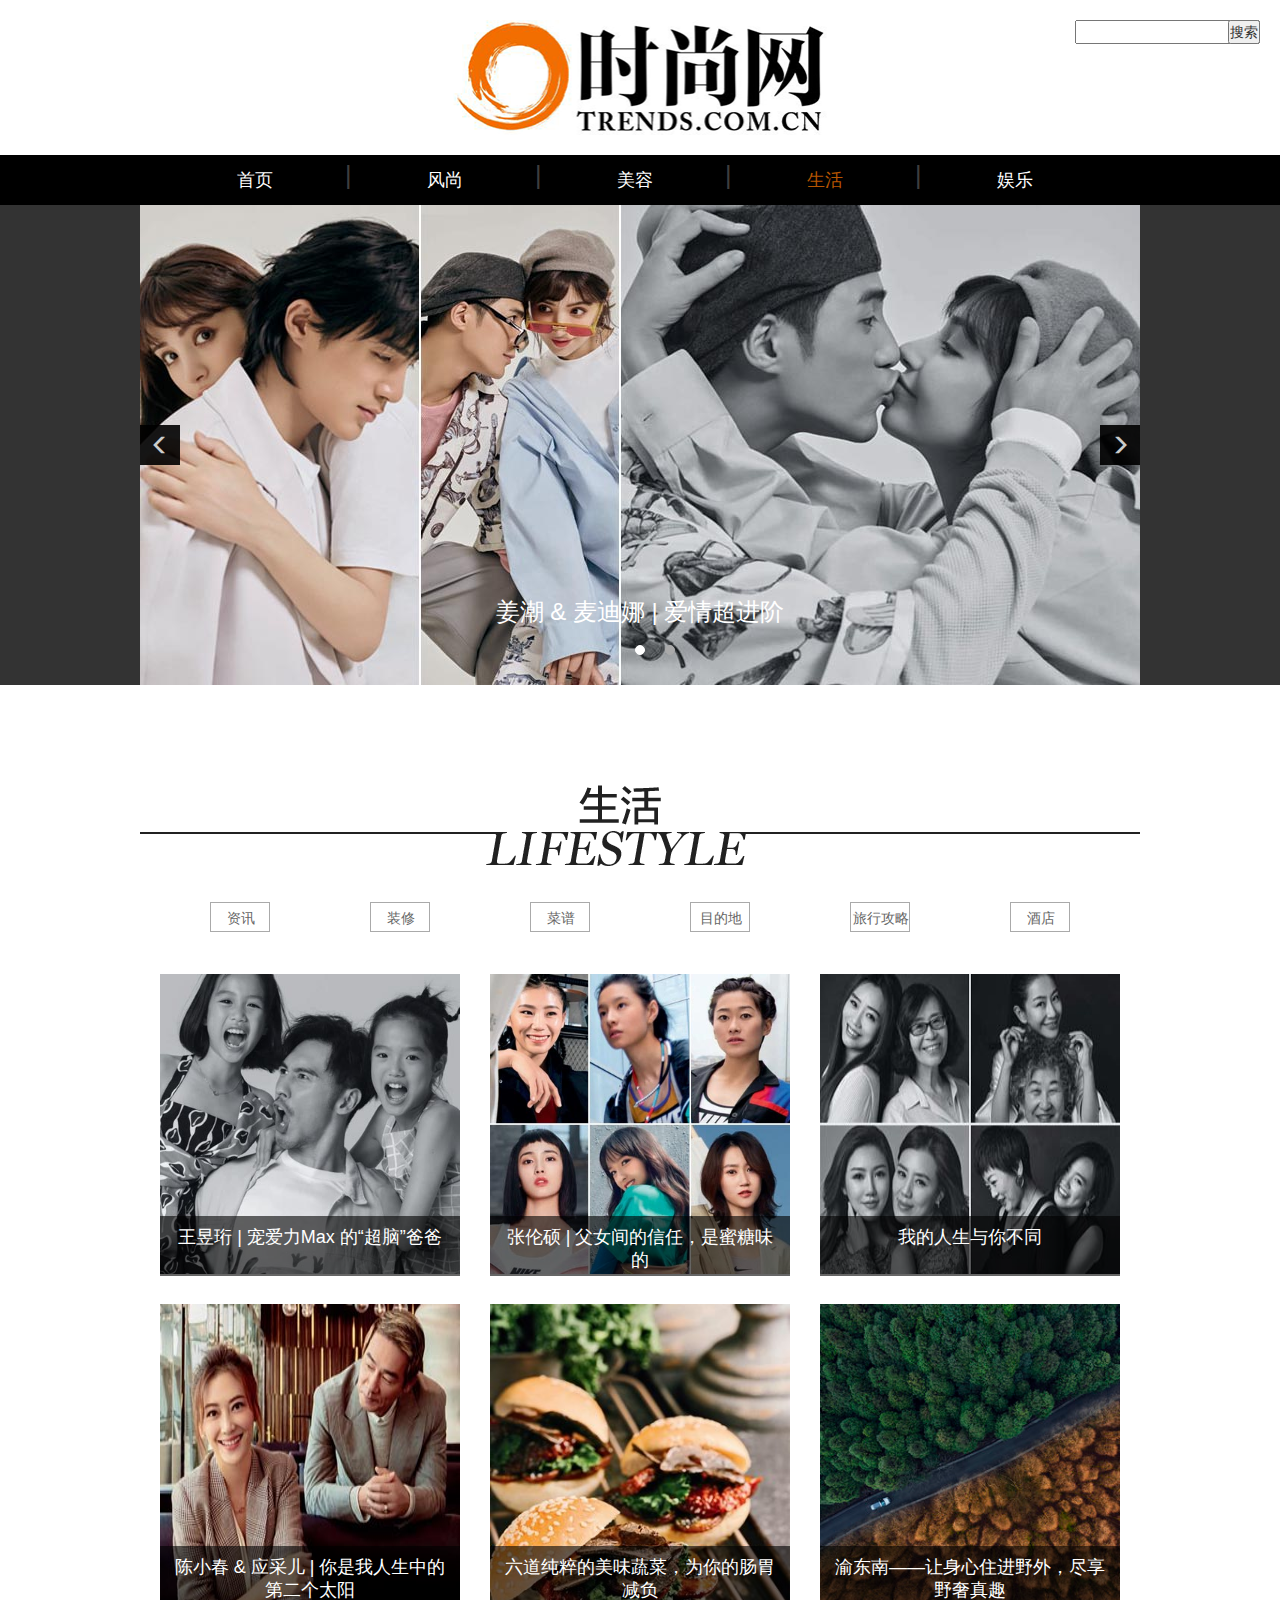
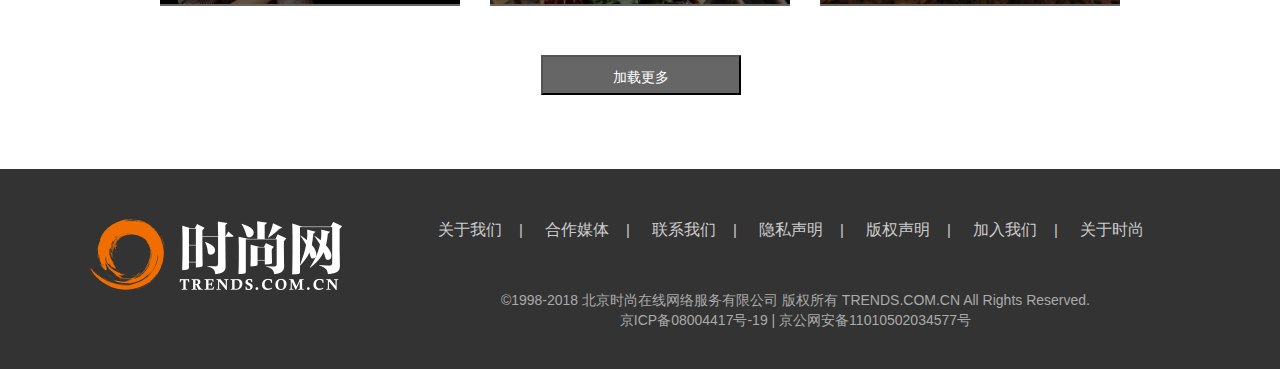
<file: life.html>
<!DOCTYPE html>
<html lang="en">
<head>
	<meta charset="UTF-8">
	<link rel="shortcut icon" href="images/favicon.ico">
	<title>生活频道-首页</title>
	<script src="js/jquery-1.11.1.js"></script>
	<link rel="stylesheet" href="css/bootstrap.css">
	<link rel="stylesheet" href="css/base.css">
	<link rel="stylesheet" href="css/life.css">
	<script>
		$(function(){
			$('.top_nav .nav ul li a').mouseenter(function(event) {
                $(this).css('color', '#b65500').parent('.top_nav .nav ul li').siblings('li').children('a').css('color', '#fff');
            });
            $('.top_nav .nav ul li a').mouseleave(function(event) {
                $(this).css('color', '#fff');
                $('.top_nav .nav ul li:nth-of-type(7)').children('a').css('color', '#b65500');
            });
            $('.top_nav .nav ul li a').click(function(event) {
                $(this).css('text-decoration', 'none');
            });
            $('.top_logo .logo .search').click(function(event) {
                var value=$('.top_logo .logo .txt').val();
                if(value==''){
                    alert('请输入要搜索的内容~');
                }
            });

            // 轮播图
            var timer;
			var num=0;
			var index=0;
			function banner(){
				clearInterval(timer);
				timer=setInterval(function(){
					num++;
					if(num>2){
						$('.life .life_banner .slide ul').css('left', 0+'px');
						num=1;
					}
					if(num==2){
                        index=0;
                        $('.life .life_banner .cicle ol li').eq(index).addClass('current').siblings('').removeClass('current');
                    }
                    $('.life .life_banner .cicle ol li').eq(num).addClass('current').siblings('').removeClass('current');
					$('.life .life_banner .slide ul').animate({left: -num*1000+'px'},500);
					
				},2000);
			}
			// 点击小圆圈
			$('.life .life_banner .cicle ol li').click(function(event) {
				$(this).addClass('current').siblings('li').removeClass('current');
				num=$(this).index();
				$('.life .life_banner .slide ul').animate({left: -num*1000+'px'},500);
				
			});
			banner();
			// 焦点图移入移出
			$('.life .life_banner').mouseenter(function(event) {
				clearInterval(timer);
			});
			$('.life .life_banner').mouseleave(function(event) {
				banner();
			});

			

			// 焦点图点击
			$('.life .life_banner #span_left').click(function(event) {
				clearInterval(timer);
				timer=setTimeout(function(){
					num++;
					if(num>2){
						$('.life .life_banner .slide ul').css('left', 0+'px');
						num=1;
					}
					if(num==2){
                        index=0;
                        $('.life .life_banner .cicle ol li').eq(index).addClass('current').siblings('').removeClass('current');
                    }
                    $('.life .life_banner .cicle ol li').eq(num).addClass('current').siblings('').removeClass('current');
					$('.life .life_banner .slide ul').animate({left: -num*1000+'px'},500);
					
				},1000);				
			});
			$('.life .life_banner #span_right').click(function(event) {
				clearInterval(timer);
				timer=setTimeout(function(){
					num--;
					if(num<0){
						$('.life .life_banner .slide ul').css('left', -2000+'px');
						num=1;
					}
					if(num==0){
                        index=0;
                        $('.life .life_banner .cicle ol li').eq(index).addClass('current').siblings('').removeClass('current');
                    }
                    $('.life .life_banner .cicle ol li').eq(num).addClass('current').siblings('').removeClass('current');
					$('.life .life_banner .slide ul').animate({left: -num*1000+'px'},500);	
							
				},1000);		
			});


             // 滚轮触发和按键触发事件
			$(window).scroll(function(event) {
				var heg=$(window).scrollTop();
				var ulheg=$('.content .con').children('ul.a').offset().top;
				var ulheg1=$('.content .con').children('ul.b').offset().top;
				console.log(heg);
				console.log(ulheg);
				if(heg>(ulheg+150)){
					$('.content .con ul.b').css('display', 'block');
					$('.btn button').css('display', 'block');
				}
				if(heg>(ulheg1+150)){
					$('.content .con ul.c').css('display', 'block');
					$('.btn button').css('display', 'block');
				}
				if(heg<ulheg){
					$('.content .con ul.b').css('display', 'none');
					$('.content .con ul.c').css('display', 'none');
					$('.btn button').css('display', 'block');
				}
				if(heg<ulheg1){
					$('.content .con ul.c').css('display', 'none');
					$('.btn button').css('display', 'block');
				}
			});
			$('.btn button').click(function(event) {
				$('.content .con ul.b').css('display', 'block');
				$('.content .con ul.c').toggle();
				$('.btn button').css('display', 'block');		
			});
		})
	</script>
</head>
<body>
	<!-- 顶部logo -->
	<div class="top_logo container">
		<div class="logo">
			<img src="images/logo.png" alt="">
			<input type="text" class="txt"><input type="submit" value="搜索" class="search">
		</div>		
	</div>
	<!-- 顶部导航栏 -->
	<div class="top_nav">
		<div class="nav">
			<ul>
				<li class="frist">
					<a href="index.html">首页</a>
				</li>
				<li class="line">|</li>
				<li>
					<a href="fashion.html">风尚</a>
				</li>
				<li class="line">|</li>
				<li>
					<a href="beauty.html">美容</a>
				</li>
				<li class="line">|</li>
				<li>
					<a href="life.html">生活</a>
				</li>
				<li class="line">|</li>
				<li>
					<a href="stars.html">娱乐</a>
				</li>
			</ul>
		</div>	
	</div>

	<!-- 生活区 -->
	<div class="life">
		<!-- 生活轮播图 -->
		<div class="life_banner">
			<span class="glyphicon glyphicon-menu-left" id="span_left"></span>
			<span class="glyphicon glyphicon-menu-right" id="span_right"></span>
			
			<div class="slide">
				<ul>
					<li>
						<h3>姜潮 &amp; 麦迪娜 | 爱情超进阶</h3>
						<img src="images/life_banner01.jpg" alt="">
					</li>
					<li>
						<h3>许飞 | 把父亲的沉默，谱写成歌</h3>
						<img src="images/life_banner02.jpg" alt="">
					</li>
					<li>
						<h3>姜潮 &amp; 麦迪娜 | 爱情超进阶</h3>
						<img src="images/life_banner01.jpg" alt="">
					</li>
				</ul>
				<div class="cicle container">
					<ol>
						<li class="current"></li>
						<li></li>
					</ol>
				</div>
			</div>
			
		</div>
	</div>
	<!-- 生活头部导航（背景） -->
	<div class="life_nav">
		<p></p>
		<ul>
			<li>
				<a href="#">资讯</a>
			</li>				
			<li>
				<a href="#">装修</a>
			</li>				
			<li>
				<a href="#">菜谱</a>
			</li>
			<li>
				<a href="#">目的地</a>
			</li>
			<li>
				<a href="#">旅行攻略</a>
			</li>
			<li>
				<a href="#">酒店</a>
			</li>
		</ul>
	</div>
	
	<!-- 生活轮播图下面 -->
	<div class="content">	
		<div class="con">
			<ul class="a" style="display: block;">
				<li><a href="#"><h4>王昱珩 | 宠爱力Max 的“超脑”爸爸</h4><img src="images/life_leftpic01.jpg" alt=""></li>
				<li><a href="#"><h4>张伦硕 | 父女间的信任，是蜜糖味的</h4><img src="images/life_leftpic02.jpg" alt=""></a></li>
				<li><a href="#"><h4>我的人生与你不同</h4><img src="images/life_rigpic01.jpg" alt=""></a></li>
				<li><a href="#"><h4>陈小春 &amp; 应采儿 | 你是我人生中的第二个太阳</h4><img src="images/life_rigpic02.jpg" alt=""></a></li>
				<li><a href="#"><h4>六道纯粹的美味蔬菜，为你的肠胃减负</h4><img src="images/life_rigpic04.jpeg" alt=""></a></li>
				<li><a href="#"><h4>渝东南——让身心住进野外，尽享野奢真趣</h4><img src="images/life_con05.jpeg" alt=""></a></li>
			</ul>
			<ul class="b"  style="display: none;">
				<li><a href="#"><h4>在洛杉矶跨年？收好这篇地表最强攻略！</h4><img src="images/life_con06.jpeg" alt=""></a></li>
				<li><a href="#"><h4>《碟中谍6》全国上映，跟着阿汤哥在新西兰嗨翻天</h4><img src="images/life_con07.jpeg" alt=""></a></li>
				<li><a href="#"><h4>你依然年轻，何不给自己一次去冒险的机会？</h4><img src="images/life_con08.jpeg" alt=""></a></li>
				<li><a href="#"><h4>重庆火锅 麻辣爽口不上火？</h4><img src="images/life_con09.jpeg" alt=""></a></li>
				<li><a href="#"><h4>厨房换新 11款本季主打造型</h4><img src="images/life_con10.jpeg" alt=""></a></li>
				<li><a href="#"><h4>南京 巷弄里的民国</h4><img src="images/life_con11.jpeg" alt=""></a></li>
			</ul>
			<ul class="c"  style="display: none;">
				<li><a href="#"><h4>自驾云南不新鲜，这样玩才算时髦客</h4><img src="images/life_con12.jpeg" alt=""></a></li>
				<li><a href="#"><h4>炉端烧 追寻海鲜本味</h4><img src="images/life_con13.jpeg" alt=""></a></li>
				<li><a href="#"><h4>全新劳斯莱斯SUV库里南 为坚毅之士准备的钻石</h4><img src="images/life_con14.jpeg" alt=""></a></li>
				<li><a href="#"><h4>跨越地球经纬，寻找夜空中最亮的星</h4><img src="images/life_con15.jpeg" alt=""></a></li>
				<li><a href="#"><h4>艾莱依签约毛晓彤成为其2018品牌形象大使</h4><img src="images/life_con16.jpeg" alt=""></a></li>
				<li><a href="#"><h4>全球知名牵手照夫妻拍摄重庆之美 -- 重庆IFS成为首个打卡地</h4><img src="images/life_con17.jpeg" alt=""></a></li>
			</ul>
		</div>
		<div class="btn"><button>加载更多</button></div>
	</div>
	
	<div class="footer">
		<div class="footer_nav">
			<img src="images/logo_footer.png" alt="">
			<div class="nav">
				<ul>
					<li>
						<a href="#">关于我们</a>
					</li>
					<li class="line">|</li>
					<li>
						<a href="#">合作媒体</a>
					</li>
					<li class="line">|</li>
					<li>
						<a href="#">联系我们</a>
					</li>
					<li class="line">|</li>
					<li>
						<a href="#">隐私声明</a>
					</li>
					<li class="line">|</li>
					<li>
						<a href="#">版权声明</a>
					</li>
					<li class="line">|</li>
					<li>
						<a href="#">加入我们</a>
					</li>
					<li class="line">|</li>
					<li>
						<a href="#">关于时尚</a>
					</li>
				</ul>
			</div>
			<div class="footer_text">
				©1998-2018 北京时尚在线网络服务有限公司 版权所有 TRENDS.COM.CN All Rights Reserved. <br> 京ICP备08004417号-19 | <a href="#">京公网安备11010502034577号</a>
			</div>
		</div>
	</div>
</body>
</html>
</file>
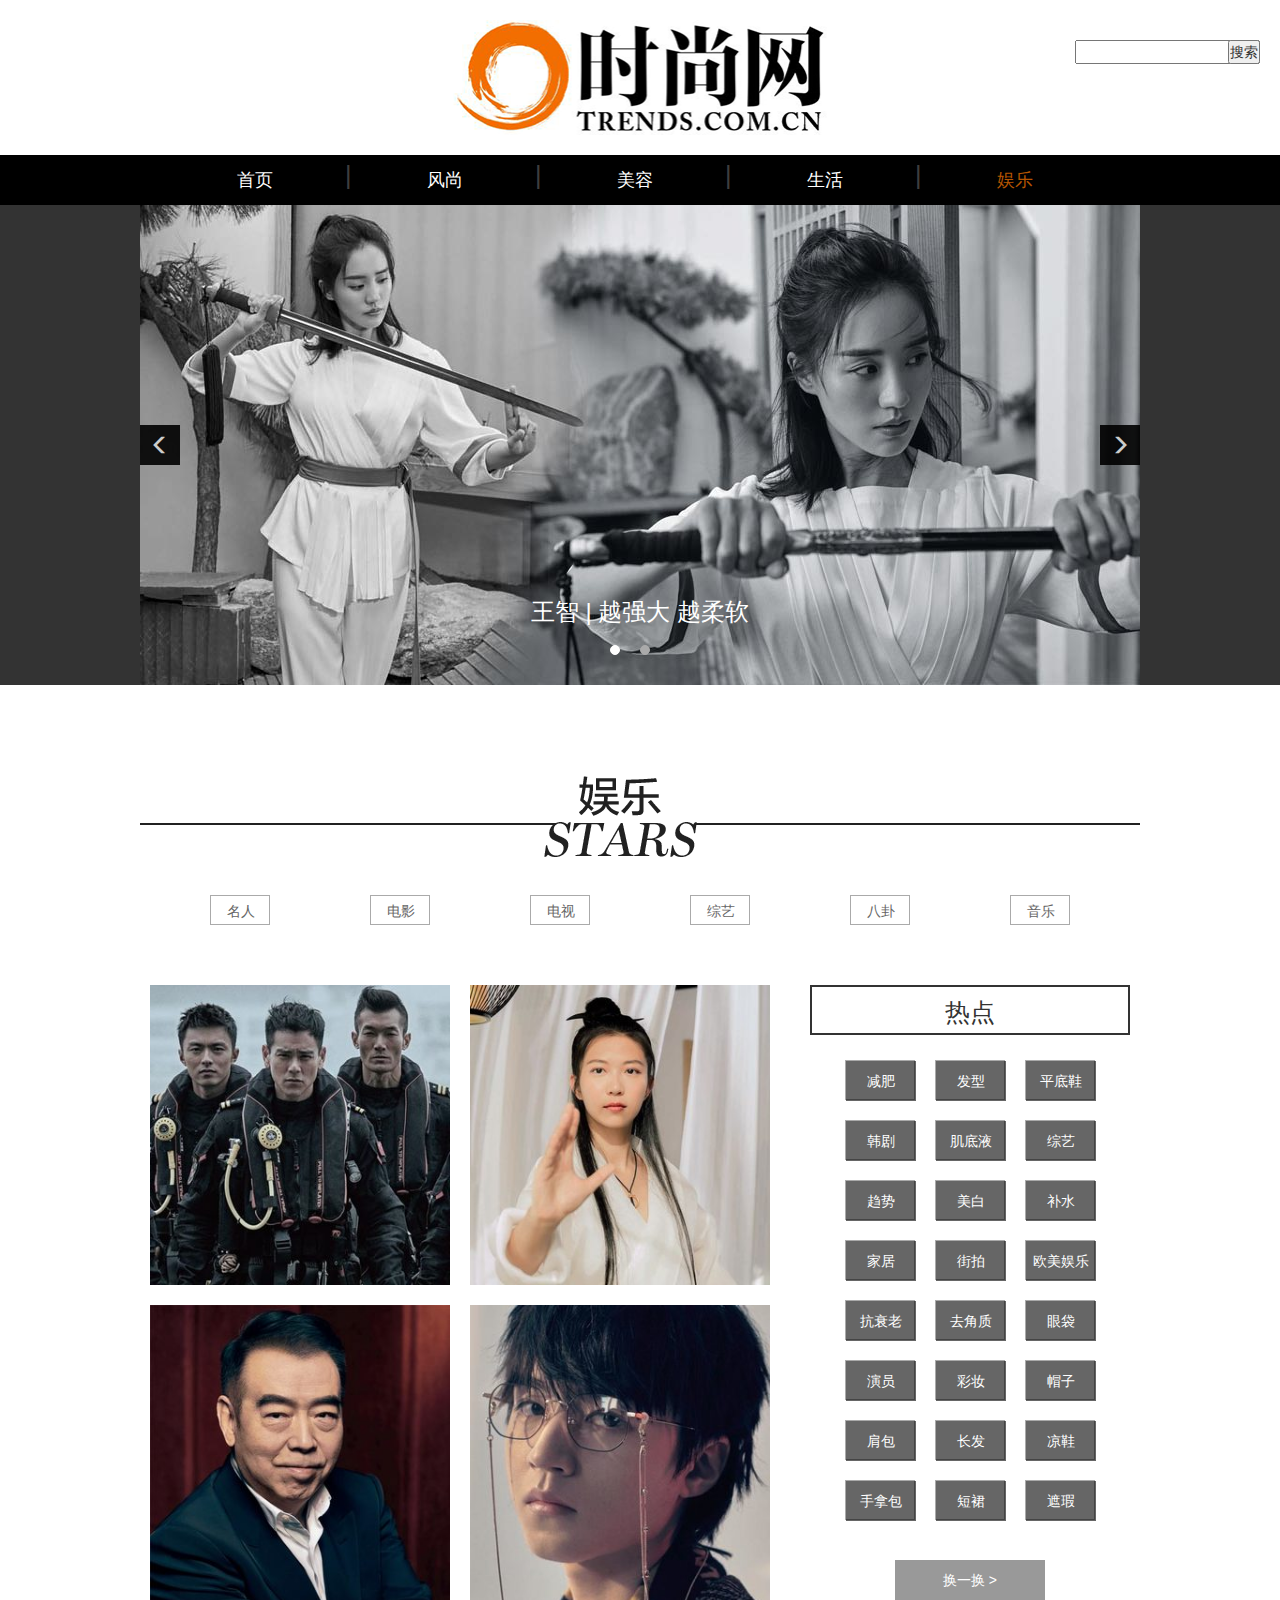
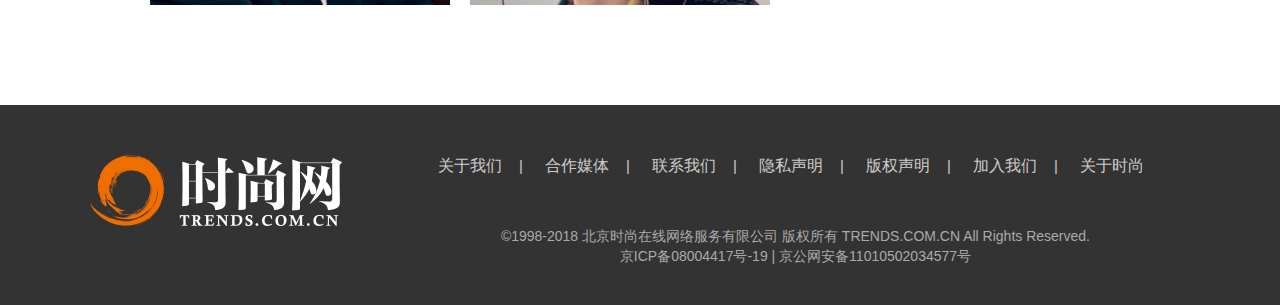
<file: stars.html>
<!DOCTYPE html>
<html lang="en">
<head>
	<meta charset="UTF-8">
    <link rel="shortcut icon" href="images/favicon.ico">
	<title>娱乐频道-首页</title>
	<script src="js/jquery-1.11.1.js"></script>
	<link rel="stylesheet" href="css/bootstrap.css">
	<link rel="stylesheet" href="css/base.css">
	<link rel="stylesheet" href="css/stars.css">
    <script>
        $(function(){
            $('.top_nav .nav ul li a').mouseenter(function(event) {
                $(this).css('color', '#b65500').parent('.top_nav .nav ul li').siblings('li').children('a').css('color', '#fff');
            });
            $('.top_nav .nav ul li a').mouseleave(function(event) {
                $(this).css('color', '#fff');
                $('.top_nav .nav ul li:nth-of-type(9)').children('a').css('color', '#b65500');
            });
            $('.top_nav .nav ul li a').click(function(event) {
                $(this).css('text-decoration', 'none');
            });
            $('.top_logo .logo .search').click(function(event) {
                var value=$('.top_logo .logo .txt').val();
                console.log(value);
                if(value==''){
                    alert('请输入要搜索的内容~');
                }
            
            });


             // 轮播图
            var timer;
            var num=0;
            var index=0;
            function banner(){
                clearInterval(timer);
                timer=setInterval(function(){
                    num++;
                    if(num>2){
                        $('.stars .stars_banner .slide ul').css('left', 0+'px');
                        num=1;
                    }
                    if(num==2){
                        index=0;
                        $('.stars .stars_banner .cicle ol li').eq(index).addClass('current').siblings('').removeClass('current');
                    }
                    $('.stars .stars_banner .cicle ol li').eq(num).addClass('current').siblings('').removeClass('current');
                    $('.stars .stars_banner .slide ul').animate({left: -num*1000+'px'},500);
                    
                },2000);
            }
            // 点击小圆圈
            $('.stars .stars_banner .cicle ol li').click(function(event) {
                $(this).addClass('current').siblings('li').removeClass('current');
                num=$(this).index();
                $('.stars .stars_banner .slide ul').animate({left: -num*1000+'px'},500);
                
            });
            banner();
            // 焦点图移入移出
            $('.stars .stars_banner').mouseenter(function(event) {
                clearInterval(timer);
            });
            $('.stars .stars_banner').mouseleave(function(event) {
                banner();
            });

            

            // 焦点图点击
            $('.stars .stars_banner #span_left').click(function(event) {
                clearInterval(timer);
                timer=setTimeout(function(){
                    num++;
                    if(num>2){
                        $('.stars .stars_banner .slide ul').css('left', 0+'px');
                        num=1;
                    }
                    if(num==2){
                        index=0;
                        $('.stars .stars_banner .cicle ol li').eq(index).addClass('current').siblings('').removeClass('current');
                    }
                    $('.stars .stars_banner .cicle ol li').eq(num).addClass('current').siblings('').removeClass('current');
                    $('.stars .stars_banner .slide ul').animate({left: -num*1000+'px'},500);
                    
                },1000);                
            });
            $('.stars .stars_banner #span_right').click(function(event) {
                clearInterval(timer);
                timer=setTimeout(function(){
                    num--;
                    if(num<0){
                        $('.stars .stars_banner .slide ul').css('left', -2000+'px');
                        num=1;
                    }
                    if(num==0){
                        index=0;
                        $('.stars .stars_banner .cicle ol li').eq(index).addClass('current').siblings('').removeClass('current');
                    }
                    $('.stars .stars_banner .cicle ol li').eq(num).addClass('current').siblings('').removeClass('current');
                    $('.stars .stars_banner .slide ul').animate({left: -num*1000+'px'},500);  
                            
                },1000);        
            });


            var ulnum=0; 
            // 点击换一换
            $('.content .right .ri_text span').click(function(event) {
                ulnum++;
                if(ulnum>3){
                    ulnum=0;
                }
                console.log(ulnum);
                $('.content .right .ri_text ul').eq(ulnum).css('opacity', '1').siblings('ul').css('opacity', '0');  
            });


            $('.content .con ul li').hover(function() {
                var conli=$(this).index();
                console.log(conli);
                $('.content .con ul').children('li').eq(conli).children('a').children('h4').css('bottom', '-155px').parents('li').siblings('li').children('a').children('h4').css('bottom', '-213px');
                $('.content .con ul li').eq(conli).css('opacity', '0.8').siblings('li').css('opacity', '1');
            }, function() {
                $('.content .con ul li').css('opacity', '1');
                $('.content .con ul li a h4').css('bottom', '-213px');
            });
        })
    </script>
</head>
<body>
	<!-- 顶部logo -->
	<div class="top_logo">
		<div class="logo">
			<img src="images/logo.png" alt="">
			<input type="text" class="txt"><input type="submit" value="搜索" class="search">
		</div>		
	</div>
	<!-- 顶部导航栏 -->
	<div class="top_nav">
		<div class="nav">
			<ul>
				<li class="frist">
					<a href="index.html">首页</a>
				</li>
				<li class="line">|</li>
				<li>
					<a href="fashion.html">风尚</a>
				</li>
				<li class="line">|</li>
				<li>
					<a href="beauty.html">美容</a>
				</li>
				<li class="line">|</li>
				<li>
					<a href="life.html">生活</a>
				</li>
				<li class="line">|</li>
				<li>
					<a href="stars.html">娱乐</a>
				</li>
			</ul>
		</div>	
	</div>

    <!-- 娱乐区 -->
    <div  class="stars">
        <!-- 娱乐轮播图 -->
        <div class="stars_banner">
            <span class="glyphicon glyphicon-menu-left" id="span_left"></span>
            <span class="glyphicon glyphicon-menu-right" id="span_right"></span>
            
            <div class="slide">
                <ul>
                    <li>
                        <h3>王智 | 越强大 越柔软</h3>
                        <img src="images/stars_ban02.jpg" alt="">
                    </li>
                    <li>
                        <h3>郑元畅 | 像孩子一样</h3>
                        <img src="images/stars_ban01.jpg" alt="">
                    </li>
                     <li>
                        <h3>王智 | 越强大 越柔软</h3>
                        <img src="images/stars_ban02.jpg" alt="">
                    </li>
                </ul>
                  <div class="cicle">
                    <ol>
                        <li class="current"></li>
                        <li></li>
                    </ol>
                </div>
            </div>
        </div>
    </div>
    <!-- 娱乐左边头部导航（背景） -->
    <div class="stars_nav">
        <p></p>
        <ul>
            <li>
                <a href="#">名人</a>
            </li>               
            <li>
                <a href="#">电影</a>
            </li>               
            <li>
                <a href="#">电视</a>
            </li>
            <li>
                <a href="#">综艺</a>
            </li>
            <li>
                <a href="#">八卦</a>
            </li>
            <li>
                <a href="#">音乐</a>
            </li>
        </ul>
    </div>
    
    <!-- 娱乐轮播图下面 -->
    <div class="content"> 
        <div class="con">
            <ul>
                <li><a href="#"><h4>《紧急救援》最强中国救援天团，集结完毕！</h4><img src="images/stars_con01.jpeg" alt=""></a></li>
                <li><a href="#"><h4>叶泳湘 | 此心安处是桃源</h4><img src="images/stars_con02.jpeg" alt=""></a></li>
                <li><a href="#"><h4>献礼祖国华诞时刻 | 用电影讲述新中国的七个历史瞬间</h4><img src="images/stars_con03.jpeg" alt=""></a></li>
                <li><a href="#"><h4>王俊凯 | 成长的年轮</h4><img src="images/stars_con04.jpeg" alt=""></a></li>
            </ul>
        </div>
        <div class="right">
            <h3>热点</h3>
            <div class="ri_text">
                <ul class="ul1">
                    <li>
                        <a href="#">减肥</a>
                    </li>
                    <li>
                        <a href="#">发型</a>
                    </li>
                    <li>
                        <a href="#">平底鞋</a>
                    </li>
                    <li>
                        <a href="#">韩剧</a>
                    </li>
                    <li>
                        <a href="#">肌底液</a>
                    </li>
                    <li>
                        <a href="#">综艺</a>
                    </li>
                    <li>
                        <a href="#">趋势</a>
                    </li>
                    <li>
                        <a href="#">美白</a>
                    </li>
                    <li>
                        <a href="#">补水</a>
                    </li>
                    <li>
                        <a href="#">家居</a>
                    </li>
                    <li>
                        <a href="#">街拍</a>
                    </li>
                    <li>
                        <a tref="#">欧美娱乐</a>
                    </li>
                    <li>
                        <a href="#">抗衰老</a>
                    </li>
                    <li>
                        <a href="#">去角质</a>
                    </li>
                    <li>
                        <a href="#">眼袋</a>
                    </li>
                    <li>
                        <a href="#">演员</a>
                    </li>
                    <li>
                        <a href="#">彩妆</a>
                    </li>
                    <li>
                        <a href="#">帽子</a>
                    </li>
                    <li>
                        <a href="#">肩包</a>
                    </li>
                    <li>
                        <a href="#">长发</a>
                    </li>
                    <li>
                        <a href="#">凉鞋</a>
                    </li>
                    <li>
                        <a href="#">手拿包</a>
                    </li>
                    <li>
                        <a href="#">短裙</a>
                    </li>
                    <li>
                        <a href="#">遮瑕</a>
                    </li>
                </ul>
                <ul class="ul2">
                    <li>
                        <a href="#">抗氧化</a>
                    </li>
                    <li>
                        <a href="#">高跟鞋</a>
                    </li>
                    <li>
                        <a tref="#">美容仪器</a>
                    </li>
                    <li>
                        <a href="#">精华</a>
                    </li>
                    <li>
                        <a tref="#">身体护理</a>
                    </li>
                    <li>
                        <a href="#">电视剧</a>
                    </li>
                    <li>
                        <a tref="#">明星发型</a>
                    </li>
                    <li>
                        <a href="#">美甲</a>
                    </li>
                    <li>
                        <a href="#">同款</a>
                    </li>
                    <li>
                        <a href="#">口红</a>
                    </li>
                    <li>
                        <a href="#">衬衫</a>
                    </li>
                    <li>
                        <a href="#">指甲油</a>
                    </li>
                    <li>
                        <a href="#">菜谱</a>
                    </li>
                    <li>
                        <a href="#">化妆水</a>
                    </li>
                    <li>
                        <a href="#">时装周</a>
                    </li>
                    <li>
                        <a href="#">美食</a>
                    </li>
                    <li>
                        <a href="#">卷发</a>
                    </li>
                    <li>
                        <a href="#">控油</a>
                    </li>
                    <li>
                        <a href="#">双肩包</a>
                    </li>
                    <li>
                        <a href="#">眼霜</a>
                    </li>
                    <li>
                        <a href="#">卸妆</a>
                    </li>
                    <li>
                        <a href="#">秀场</a>
                    </li>
                    <li>
                        <a href="#">装修</a>
                    </li>
                    <li>
                        <a href="#">电竞</a>
                    </li>
                </ul>
                <ul class="ul3">
                    <li>
                        <a href="#">长裙</a>
                    </li>
                    <li>
                        <a href="#">酒店</a>
                    </li>
                    <li>
                        <a href="#">抗皱</a>
                    </li>
                    <li>
                        <a href="#">染发</a>
                    </li>
                    <li>
                        <a href="#">黑头</a>
                    </li>
                    <li>
                        <a href="#">手提包</a>
                    </li>
                    <li>
                        <a href="#">旅行</a>
                    </li>
                    <li>
                        <a href="#">脱毛</a>
                    </li>
                    <li>
                        <a href="#">BB霜</a>
                    </li>
                    <li>
                        <a href="#">数码</a>
                    </li>
                    <li>
                        <a href="#">防晒霜</a>
                    </li>
                    <li>
                        <a href="#">靴子</a>
                    </li>
                    <li>
                        <a href="#">两性</a>
                    </li>
                    <li>
                        <a href="#">睫毛膏</a>
                    </li>
                    <li>
                        <a href="#">眼线</a>
                    </li>
                    <li>
                        <a href="#">音乐</a>
                    </li>
                    <li>
                        <a href="#">歌手</a>
                    </li>
                    <li>
                        <a href="#">餐厅</a>
                    </li>
                    <li>
                        <a href="#">眉笔</a>
                    </li>
                    <li>
                        <a href="#">短发</a>
                    </li>
                    <li>
                        <a href="#">去眼纹</a>
                    </li>
                    <li>
                        <a href="#">唇膏</a>
                    </li>
                    <li>
                        <a href="#">腮红</a>
                    </li>
                    <li>
                        <a href="#">去斑</a>
                    </li>
                </ul>
                <ul class="ul4">
                    <li>
                        <a href="#">珠宝</a>
                    </li>
                    <li>
                        <a href="#">香水</a>
                    </li>
                    <li>
                        <a href="#">洗甲水</a>
                    </li>
                    <li>
                        <a href="#">面膜</a>
                    </li>
                    <li>
                        <a href="#">文化</a>
                    </li>
                    <li>
                        <a href="#">洁面</a>
                    </li>
                    <li>
                        <a href="#">八卦</a>
                    </li>
                    <li>
                        <a href="#">防晒</a>
                    </li>
                    <li>
                        <a href="#">眼影</a>
                    </li>
                    <li>
                        <a href="#">音乐节</a>
                    </li>
                    <li>
                        <a href="#">黑眼圈</a>
                    </li>
                    <li>
                        <a href="#">清洁</a>
                    </li>
                    <li>
                        <a href="#">电影节</a>
                    </li>
                    <li>
                        <a href="#">男士</a>
                    </li>
                    <li>
                        <a href="#">乳液</a>
                    </li>
                    <li>
                        <a href="#">电影</a>
                    </li>
                    <li>
                        <a href="#">墨镜</a>
                    </li>
                    <li>
                        <a href="#">设计师</a>
                    </li>
                    <li>
                        <a href="#">底妆</a>
                    </li>
                    <li>
                        <a href="#">隔离霜</a>
                    </li>
                    <li>
                        <a href="#">滋润</a>
                    </li>
                    <li>
                        <a href="#">围巾</a>
                    </li>
                    <li>
                        <a href="#">汽车</a>
                    </li>
                    <li>
                        <a href="#">T恤</a>
                    </li>
                </ul>
                <span>换一换 ></span>
            </div>
        </div>   
    </div>
	
	<div class="footer">
		<div class="footer_nav">
			<img src="images/logo_footer.png" alt="">
			<div class="nav">
				<ul>
					<li>
						<a href="#">关于我们</a>
					</li>
					<li class="line">|</li>
					<li>
						<a href="#">合作媒体</a>
					</li>
					<li class="line">|</li>
					<li>
						<a href="#">联系我们</a>
					</li>
					<li class="line">|</li>
					<li>
						<a href="#">隐私声明</a>
					</li>
					<li class="line">|</li>
					<li>
						<a href="#">版权声明</a>
					</li>
					<li class="line">|</li>
					<li>
						<a href="#">加入我们</a>
					</li>
					<li class="line">|</li>
					<li>
						<a href="#">关于时尚</a>
					</li>
				</ul>
			</div>
			<div class="footer_text">
				©1998-2018 北京时尚在线网络服务有限公司 版权所有 TRENDS.COM.CN All Rights Reserved. <br> 京ICP备08004417号-19 | <a href="#">京公网安备11010502034577号</a>
			</div>
		</div>
	</div>
</body>
</html>
</file>
<file: css/base.css>
*{
	margin: 0px;
	padding: 0px;
}
body{
	min-width: 1200px;
}
li{
	list-style: none;
}
a{
	text-decoration: none;
	cursor: pointer;
}
.layout{
	width: 1200px;
	margin: 0 auto;
}
a:hover{
	text-decoration: none;
}
.top_logo{
	width: 100%;
	position: relative;
}
.top_logo .logo img{
	display: block;
	width: 374px;
	height: 115px;
	margin: 20px auto;
}
.top_logo .logo input{
	position: absolute;
	top: 20px;
	right: 20px;
	outline: none;
}
.top_nav{
	background-color: #000;
	width: 100%;
}
.top_nav .nav{
	width: 950px;
	height: 50px;
	margin: 0 auto;
}
.top_nav .nav ul{
	overflow: hidden;
}
.top_nav .nav ul li{
	float: left;
}
.top_nav .nav ul li a{
	display: inline-block;
	width: 180px;
	line-height: 50px;
	color: #fff;
	position: relative;
	font-size: 18px;
	text-align: center;
}
.top_nav .nav ul li.line{
	width: 10px;
	line-height: 40px;
	font-size: 25px;
	float: left;
	color: #ccc;
	opacity: 0.3;
}
.footer{
	width: 100%;
	height: 200px;
	background-color: rgba(0, 0, 0, 0.8);
	top: 400px;
	position: relative;
	padding: 50px 0 0;
}
.footer .footer_nav{
	width: 1100px;
	margin: 0 auto;
	position: relative;
}
.footer .footer_nav img{
	display: block;
	width: 252px;
	height: 71px;
}
.footer .footer_nav .nav{
	position: absolute;
	right: 0px;
	top: 0px;
	width: 760px;
}
.footer .footer_nav .nav ul{
	overflow: hidden;
}
.footer .footer_nav .nav ul li{
	width: 65px;
	height: 30px;
	font-size: 14px;
	color: #ccc;
	float: left;
	margin: 0px 8px;
}
.footer .footer_nav .nav ul li.line{
	width: 10px;
	height: 30px;
	font-size: 15px;
}
.footer .footer_nav .nav ul li a{
	width: 60px;
	height: 30px;
	color: #ccc;
	font-size: 16px;
}
.footer .footer_nav .footer_text{
	color: #aaa;
	text-align: center;
	position: absolute;
	right: 100px;
	font-size: 14px;
}
.footer .footer_nav .footer_text a{
	font-size: 14px;
	color: #aaa;
}
</file>
<file: css/index.css>
.top_nav .nav ul li.frist a{
	color: #b65500;
}
.top_focus_wrap{
	width: 100%;
	position: relative;
	cursor: pointer;
	overflow: hidden;
}
.top_focus_wrap .shadow_left{
	width: 1000px;
	height: 480px;
	background-color: #000;
	opacity: 0.7;
	position: absolute;
	left: 50%;
	margin-left: 500px;
	z-index: 3;
}
.top_focus_wrap .shadow_right{
	width: 1000px;
	height: 480px;
	background-color: #000;
	opacity: 0.7;
	position: absolute;
	right: 50%;
	margin-right: 500px;
	z-index: 10;
}
.top_focus_wrap .foucs_pic{
	width: 1000px;
	margin: 0 auto;
	position: relative;
}
.top_focus_wrap ul{
	width: 10000px;
	position: relative;
	left: -1000px;
	overflow: hidden;
}
.top_focus_wrap ul li{
	float: left;
	position: relative;
}
.top_focus_wrap ul li img{
	width: 1000px;
	height: 480px;
}
.top_focus_wrap ul li .title{
	left: 50%;
	margin-left: -160px;
	width: 320px;
	position: absolute;
	bottom: 50px;
	text-align: center;
}
.top_focus_wrap ul li .title h3{
	font-size: 40px;
	font-weight: bold;
	color: #fff;
}
.top_focus_wrap ul li .title p{
	width: 100%;
	line-height: 10px;
	border-bottom: 1px solid #fff;
}
.top_focus_wrap ul li:nth-of-type(3) .title{
	left: 50%;
	margin-left: -243px;
	width: 486px;
	position: absolute;
	bottom: 50px;
	text-align: center;
}
.top_focus_wrap ul li:nth-of-type(3) .title h3{
	font-size: 40px;
	font-weight: bold;
	color: #fff;
}
.top_focus_wrap ul li:nth-of-type(3) .title p{
	width: 100%;
	line-height: 10px;
	border-bottom: 1px solid #fff;
}
.top_focus_wrap .foucs_pic #span_left{
	width: 50px;
	height: 70px;
	line-height: 70px;
	font-size: 20px;
	text-align: center;
	background-color: rgba(0, 0, 0, 0.7);
	color: #fff;
	margin-top: 215px;
	position: absolute;
	left: 0px;
	transition: 1s;
	opacity: 0;
}
.top_focus_wrap .foucs_pic #span_right{
	width: 50px;
	height: 70px;
	line-height: 70px;
	font-size: 20px;
	text-align: center;
	background-color: rgba(0, 0, 0, 0.7);
	color: #fff;
	margin-top: 215px;
	position: absolute;
	right: 0px;
	transition: 1s;
	opacity: 0;
}
.top_focus_wrap .foucs_pic .cicle{
	width: 90px;
	position: absolute;
	bottom: 10px;
	left: 50%;
	margin-left: -45px;
}
.top_focus_wrap .foucs_pic .cicle ol{
	width: 90px;
	overflow: hidden;
}
.top_focus_wrap .foucs_pic .cicle ol li{
	float: left;
	width: 10px;
	height: 10px;
	margin: 0px 10px;
	border-radius: 50%;
	background-color: #aaa;
}
.top_focus_wrap .foucs_pic .cicle ol .current{
	background-color: #fff;
	z-index: 25;
}
.today_hot{
	width: 1170px;
	margin: 50px auto 0;
	overflow: hidden;
	position: relative;
}
.today_hot .left{
	width: 720px;
	height: 500px;
}
.today_hot .left h3.headtitle{
	width: 720px;
	height: 50px;
	text-align: center;
	line-height: 40px;
	font-size: 30px;
	background-color: rgba(0, 0, 0, 0.8);
	color: #fff;
	border: 3px double #ccc;
}
.today_hot .left .pic_text{
	width: 100%;
	height: 400px;
	position: relative;
	overflow: hidden;
	top: 15px;
}
.today_hot .left .pic_text .pic ul li{
	position: absolute;
}
.today_hot .left .pic_text .pic ul li img{
	width: 400px;
	height: 400px;
	
}
.today_hot .left .pic_text ol{
	float: right;
	height: 400px;

}
.today_hot .left .pic_text ol li{
	font-size: 16px;
	line-height: 44px;
	margin: 15px 0px;
	border-bottom: 1px solid #ccc;
	cursor: pointer;
}
.today_hot .left .pic_text ol li i{
	font-size: 30px;
}
.today_hot .right{
	float: right;
	position: absolute;
	top: 25px;
	right: 0px;
}
.today_hot .right img{
	height: 470px;
	width: 350px;
}
.travel{
	width: 1020px;
	position: relative;
	margin: 100px auto 0;
}
.travel .head{
	width: 340px;
	height: 100px;
	border: 3px solid #000;
	position: relative; 
	left: 50%;
	margin-left: -170px;
}
.travel .head h3{
	width: 340px;
	height: 40px;
	font-size: 35px;
	margin-top: 5px;
	text-align: center;
	font-family: '宋体';
	font-weight: bold;
}
.travel .head  i{
	width: 126px;
	height: 40px;
	font-size: 40px;
	position: absolute;
	left: 50%;
	margin-left: -63px;
	bottom: 10px;
	font-family: '宋体';
	font-weight: bold;
}
.travel .pic{
	width: 100%;
	top: 30px;
	position: relative;
}
.travel .pic ul{
	overflow: hidden;
}
.travel .pic ul li{
	float: left;
	position: relative;
	margin: 10px;
	cursor: pointer;
	transition: 1s;
}
.travel .pic ul li a{
	width: 200px;
	height: 35px;
	left: 0px;
	margin-left: 66px;
	bottom: 0px;
	position: absolute;
	font-size: 16px;
	color: #fff;
	z-index: 1;
}
.atitude{
	width: 1200px;
	margin: 130px auto 0;
	position: relative;
}
.atitude .head{
	width: 318px;
	height: 95px;
	border: 3px solid #000;
	left: 50%;
	margin-left: -159px;
	float: left;
}
.atitude .head  h3{
	width: 120px;
	height: 40px;
	font-size: 35px;
	margin: 5px auto 0;
	text-align: center;
	font-family: '宋体';
	font-weight: bold;
}
.atitude .head  i{
	width: 130px;
	height: 40px;
	font-size: 40px;
	position: absolute;
	left: 50%;
	margin-left: -65px;
	bottom: 10px;
	font-family: '宋体';
	font-weight: bold;
}
.atitude .pic{
	width: 1110px;
	margin: 0 auto;
	top: 40px;
	position: relative;

}
.atitude .pic ul{
	overflow: hidden;
	width: 1134px;
	
}
.atitude .pic ul li{
	width: 370px;
	float: left;
	position: relative;
	text-align: center;
	cursor: pointer;
	overflow: hidden;
    transition: 1s;
}
.atitude .pic ul li a{
	width: 320px;
	line-height: 50px;
	left: 25px;
	font-size: 16px;
	bottom: -50px;
	position: absolute;
	background-color: rgba(0, 0, 0, 0.5);
	color: #fff;
	z-index: 1;
	transition: 1s;
}
.vison{
	top: 150px;
	position: relative;
}
.vison .head{
	width: 318px;
	height: 95px;
	border: 3px solid #000;
	position: absolute; 
	left: 50%;
	margin-left: -165px;
}
.vison .head h3{
	width: 318px;
	height: 40px;
	font-size: 35px;
	margin-top: 5px;
	text-align: center;
	font-family: '宋体';
	font-weight: bold;
}
.vison .head  i{
	width: 340px;
	height: 40px;
	font-size: 40px;
	position: relative;
	left: 50%;
	margin-left: -60px;
	bottom: 15px;
	font-family: '宋体';
	font-weight: bold;
}
.vison .pic{
	width: 1140px;
	margin: 0 auto;
	top: 132px;
	position: relative;
}
.vison .pic ul{
	overflow: hidden;
}
.vison .pic ul li.big{
	width: 450px;
	height: 690px;
	float: left;
}
.vison .pic ul li.big img{
	width: 450px;
	height: 690px;
	display: block;
}
.vison .pic ul li img{
	width: 230px;
	height: 230px;
	display: block;
}
.vison .pic ul li{
	float: left;
	position: relative;
	cursor: pointer;
}
.vison .pic ul li.big .cover{
	width: 450px;
	height: 690px;
}
.vison .pic ul li .cover{
	width: 230px;
	height: 230px;
	position: absolute;
	background-color: #000;
	opacity: 0.7;
	text-align: center;
	color: #fff;
	top: 0px;
}
.vison .pic ul li .cover h4{
	width: 200px;
	height: 220px;
	position: relative;
	top: 50%;
	margin-top: 0px;
	left: 50%;
	margin-left: -100px;
	font-size: 16px;
}
.vison .pic ul li.big .cover h4{
	width: 450px;
	height: 690px;
	font-size: 16px;
	position: relative;
	top: 50%;
	margin-top: 10px;
	left: 50%;
	margin-left: -235px;
}
.vison .pic ul li.big .cover span{
	width: 40px;
	height: 40px;
	font-size: 23px;
	line-height: 40px;
	color: #999;
	border: 1px solid #999;
	border-radius: 50%;
	top: 50%;
	margin-top: -40px;
	left: 195px;
	position: absolute;
}
.vison .pic ul li .cover span{
	width: 40px;
	height: 40px;
	font-size: 23px;
	line-height: 40px;
	color: #999;
	border: 1px solid #999;
	border-radius: 50%;
	top: 50%;
	margin-top: -50px;
	left: 90px;
	position: absolute;
}
</file>
<file: css/beauty.css>
.top_nav .nav ul li:nth-of-type(5) a{
	color: #b65500;
}
.beauty{
	width: 100%;
	top: 0px;
	position: relative;
	background-color: rgba(0, 0, 0, 0.8);
}
.beauty .beauty_banner{
	width: 1000px;
	height: 480px;
	position: relative;
	margin: 0 auto;
	cursor: pointer;
}
.beauty .beauty_banner span{
	position: absolute;
	width: 40px;
	height: 40px;
	font-size: 20px;
	line-height: 40px;
	text-align: center;
	color: #ccc;
	background-color: rgba(0, 0, 0, 0.9);
	top: 50%;
	margin-top: -20px;
	z-index: 4;
}
.beauty .beauty_banner span:nth-of-type(1){
	left: 15px;
}
.beauty .beauty_banner span:nth-of-type(2){
	right: -15px;
}
.slide .cicle{
	bottom: 20px;
	width: 60px;
	left: 50%;
	margin-left: -30px;
	position: absolute;
}
.slide .cicle ol{
	width: 60px;
	height: 10px;
	overflow: hidden;
}
.slide .cicle ol li{
	width: 10px;
	height: 10px;
	border: 1px solid #aaa;
	border-radius: 50%;
	background-color: #aaa;
	float: left;
	z-index: 10;
	margin: 0px 10px;
}
.slide .cicle ol .current{
	border: 1px solid #fff;
	background-color: #fff;
}
.beauty .beauty_banner .slide{
	width: 1000px;
	margin: 0 auto;
	overflow: hidden;
}
.beauty .beauty_banner .slide ul{
	width: 3000px;
	overflow: hidden;
	position: relative;
	left: 0px;
}
.beauty .beauty_banner .slide ul li{
	float: left;
	position: relative;
	text-align: center;
}
.beauty .beauty_banner .slide ul li h3{
	width: 1000px;
	bottom: 50px;
	position: absolute;
	color: #fff;
	z-index: 1;
}
.beauty_nav{
	width: 1000px;
	height: 60px;
	text-align: center;
	position: relative;
	top: 80px;
	margin: 0 auto;
}
.beauty_nav p{
	width: 1000px;
	height: 120px;
	background: url('../images/caption.png') -20px -260px;
	position: relative;
}
.content{
	position: relative;
	top: 150px;
}
.content .con{
	position: relative;
	top: 5px;
}
.content .con ol{
	width: 960px;
	margin: 0 auto 10px;
	overflow: hidden;
}
.content .con ol li{
	width: 60px;
	height: 30px;
	line-height: 30px;
	border: 1px solid #aaa;
	float: left;
	text-align: center;
	margin: 5px 50px;	
}
.content .con ol li a{
	display: inline-block;
	width: 60px;
	height: 30px;
	line-height: 30px;
	color: #666;
	cursor: pointer;
	transition: 1s;
	text-decoration: none;
	outline: none;
}
.content .con ol li:nth-of-type(1) a{
	color: #fff;
	background-color: rgba(0, 0, 0, 0.6);
	border: none;
}
.content .con .ul{
	width: 1080px;
	height: 1018px;
}
.content .con ul:nth-of-type(1){
	width: 1080px;
	height: 1018px;
	overflow: hidden;
	position: absolute;
	left: 50%;
	margin-left: -540px;
	z-index: 20;
}
.content .con ul:nth-of-type(1) li.rig_pic{
	width: 320px;
	height: 500px;
	float: left;
	margin: 20px;
	border: 1px solid #999;
	box-sizing: border-box;
	cursor: pointer;
}
.content .con ul:nth-of-type(1) li.rig_pic img{
	display: block;
	width: 318px;
	height: 380px;
}
.content .con ul:nth-of-type(1) li.rig_pic .bea_ritext{
	background-color: rgba(0, 0, 0, 0.6);
	font-size: 16px;
	text-align: center;
	padding: 10px;
	color: #ddd;
	line-height: 22px;
}
.content .con ul:nth-of-type(1) li.rig_pic .bea_ritext a{
	margin-top: 20px;
	color: #ddd;
}
.content .con ul:nth-of-type(1) li.rig_pic .bea_ritext span:nth-of-type(1){
	left: 0px;
}
.content .con ul:nth-of-type(1) li.rig_pic .bea_ritext span:nth-of-type(2){
	right: 0px;
}
.content .con ul:nth-of-type(1) li.rig_pic .bea_ritext button{
	width: 200px;
	height: 32px;
	color: #ddd;
	background-color: #333;
	border: 1px solid #333;

}
.content .con ul:nth-of-type(1) li.rig_pic #one{
	line-height: 33px;
	background-color: rgba(0, 0, 0, 0.6);
	font-size: 16px;
	color: #ddd;
	text-align: center;
	padding: 10px;
}
.content .con ul:nth-of-type(1) li.rig_pic #one a{
	margin-top: 20px;
	color: #ddd;
}
.content .con ul:nth-of-type(1) li.rig_pic #one span:nth-of-type(1){
	left: 0px;
}
.content .con ul:nth-of-type(1) li.rig_pic #one span:nth-of-type(2){
	right: 0px;
}
.content .con ul:nth-of-type(1) li.rig_pic #one button{
	width: 200px;
	height: 32px;
	color: #ddd;
	background-color: #333;
	border: 1px solid #333;
}
.content .con ul:nth-of-type(2){
	width: 990px;
	left: 50%;
	margin-left: -495px;
	position: absolute;
}
.content .con ul:nth-of-type(2) li{
	width: 300px;
	height: 300px;
	position: relative;
	float: left;
	margin: 15px;
	overflow: hidden;
	opacity: 1;
}
.content .con ul:nth-of-type(2) li a img{
	width: 300px;
	height: 300px;
}
.content .con ul li a{
	position: relative;
}
.content .con ul:nth-of-type(2) li a h4{
	width: 300px;
	height: 40px;
	line-height: 40px;
	text-align: center;
	color: #fff;
	background-color: rgba(0, 0, 0, 0.6);
	position: absolute;
	bottom: -155px;
}
.content .con ul:nth-of-type(3){
	width: 990px;
	left: 50%;
	margin-left: -495px;
	position: absolute;
}
.content .con ul:nth-of-type(3) li{
	width: 300px;
	height: 300px;
	position: relative;
	float: left;
	margin: 15px;
}
.content .con ul:nth-of-type(3) li a img{
	width: 300px;
	height: 300px;
}
.content .con ul li a{
	position: relative;
}
.content .con ul:nth-of-type(3) li a h4{
	width: 300px;
	height: 40px;
	line-height: 40px;
	text-align: center;
	color: #fff;
	background-color: rgba(0, 0, 0, 0.6);
	position: absolute;
	bottom: -155px;
}
.content .con ul:nth-of-type(4){
	width: 990px;
	left: 50%;
	margin-left: -495px;
	position: absolute;
}
.content .con ul:nth-of-type(4) li{
	width: 300px;
	height: 300px;
	position: relative;
	float: left;
	margin: 15px;
	overflow: hidden;
	opacity: 1;
}
.content .con ul:nth-of-type(4) li a img{
	width: 300px;
	height: 300px;
}
.content .con ul li a{
	position: relative;
}
.content .con ul:nth-of-type(4) li a h4{
	width: 300px;
	height: 40px;
	line-height: 40px;
	text-align: center;
	color: #fff;
	background-color: rgba(0, 0, 0, 0.6);
	position: absolute;
	bottom: -155px;
}
.content .con ul:nth-of-type(5){
	width: 990px;
	left: 50%;
	margin-left: -495px;
	position: absolute;
}
.content .con ul:nth-of-type(5) li{
	width: 300px;
	height: 300px;
	position: relative;
	float: left;
	margin: 15px;
	overflow: hidden;
	opacity: 1;
}
.content .con ul:nth-of-type(5) li a img{
	width: 300px;
	height: 300px;
}
.content .con ul li a{
	position: relative;
}
.content .con ul:nth-of-type(5) li a h4{
	width: 300px;
	height: 40px;
	line-height: 40px;
	text-align: center;
	color: #fff;
	background-color: rgba(0, 0, 0, 0.6);
	position: absolute;
	bottom: -155px;
}
.content .con ul:nth-of-type(6){
	width: 990px;
	left: 50%;
	margin-left: -495px;
	position: absolute;
}
.content .con ul:nth-of-type(6) li{
	width: 300px;
	height: 300px;
	position: relative;
	float: left;
	margin: 15px;
	overflow: hidden;
	opacity: 1;
}
.content .con ul:nth-of-type(6) li a img{
	width: 300px;
	height: 300px;
}
.content .con ul li a{
	position: relative;
}
.content .con ul:nth-of-type(6) li a h4{
	width: 300px;
	height: 40px;
	line-height: 40px;
	text-align: center;
	color: #fff;
	background-color: rgba(0, 0, 0, 0.6);
	position: absolute;
	bottom: -155px;
}
.footer{
	width: 100%;
	height: 200px;
	background-color: rgba(0, 0, 0, 0.8);
	top: 200px;
	position: relative;
}
</file>
<file: css/fashion.css>
.top_nav .nav ul li:nth-of-type(3) a{
	color: #b65500;
}
.fashion{
	width: 100%;
	top: 0px;
	position: relative;
	background-color: rgba(0, 0, 0, 0.8);
	overflow: hidden;
}
.fashion .fashion_banner{
	width: 1000px;
	height: 480px;
	margin: 0 auto;
	position: relative;
	cursor: pointer;
}
.fashion .fashion_banner span{
	position: absolute;
	width: 40px;
	height: 40px;
	font-size: 20px;
	line-height: 40px;
	text-align: center;
	color: #ccc;
	background-color: rgba(0, 0, 0, 0.9);
	top: 50%;
	margin-top: -20px;
	z-index: 4;
}
.fashion .fashion_banner #span_left{
	left: 0px;
}
.fashion .fashion_banner #span_right{
	right: 0px;
}
.slide .cicle{
	width: 60px;
	bottom: 20px;
	position: absolute;
	left: 50%;
	margin-left:-30px; 
}
.slide .cicle ul{
	width: 60px;
	height: 10px;
	overflow: hidden;
}
.slide .cicle ol li{
	width: 10px;
	height: 10px;
	border: 1px solid #aaa;
	border-radius: 50%;
	background-color: #aaa;
	float: left;
	z-index: 9;
	margin: 0px 10px;
}
.slide .cicle ol .current{
	background-color: #fff;
	z-index: 10;
}
.fashion .fashion_banner .slide{
	width: 1000px;
	overflow: hidden;
	margin: 0 auto;
	cursor: pointer;
	position: relative;
}
.fashion .fashion_banner .slide ul{
	width: 3000px;
	overflow: hidden;
	position: relative;
	left: 0px;
}
.fashion .fashion_banner .slide ul li{
	float: left;
	text-align: center;
}
.fashion .fashion_banner .slide ul li h3{
	width: 1000px;
	bottom: 50px;
	position: absolute;
	color: #fff;
	z-index: 1;
}
.fashion .fashion_banner .slide img{
	display: block;
	width: 1000px;
	height: 480px;
}
.fashion_nav{
	width: 1000px;
	height: 120px;
	text-align: center;
	position: relative;
	top: 80px;
	margin: 0 auto;
}
.fashion_nav p{
	width: 1000px;
	height: 120px;
	background: url('../images/caption.png') -20px -155px;
	position: relative;
}
.fashion_nav ul{
	width: 960px;
	overflow: hidden;
	margin: 0 auto;
}
.fashion_nav ul li{
	width: 60px;
	height: 30px;
	line-height: 30px;
	border: 1px solid #aaa;
	float: left;
	text-align: center;
	cursor: pointer;
	margin: 7px 50px;	
}
.fashion_nav ul li a{
	display: inline-block;
	width: 60px;
	height: 30px;
	line-height: 30px;
	color: #666;
	cursor: pointer;
	transition: 1s;
}
.fashion_nav ul li a:hover{
	color: #fff;
	background-color: rgba(0, 0, 0, 0.6);
	border: none;
}
.content{
	width: 1000px;
	position: relative;
	margin: 0 auto;
	top: 150px;
	overflow: hidden;
}
.content .con{
	position: relative;
	top: 15px;
	overflow: hidden;
}
.content .con ul{
	overflow: hidden;
	width: 990px;
	margin: 0 auto;
}
.content .con ul li{
	width: 300px;
	height: 300px;
	position: relative;
	float: left;
	margin: 15px;
	overflow: hidden;
	opacity: 1;
}
.content .con ul li a img{
	width: 300px;
	height: 300px;
}
.content .con ul li a{
	position: relative;
}
.content .con ul li a h4{
	width: 300px;
	height: 40px;
	line-height: 40px;
	text-align: center;
	color: #fff;
	background-color: rgba(0, 0, 0, 0.6);
	position: absolute;
	bottom: -193px;
	transition: 1s;
}
.footer{
	width: 100%;
	height: 200px;
	background-color: rgba(0, 0, 0, 0.8);
	top: 250px;
	position: relative;
}
</file>
<file: css/life.css>
.top_nav .nav ul li:nth-of-type(7) a{
	color: #b65500;
}
.life{
	width: 100%;
	top: 0px;
	position: relative;
	background-color: rgba(0, 0, 0, 0.8);
}
.life .life_banner{
	width: 1000px;
	height: 480px;
	position: relative;
	margin: 0 auto;
	cursor: pointer;
}
.life .life_banner span{
	position: absolute;
	width: 40px;
	height: 40px;
	font-size: 20px;
	line-height: 40px;
	text-align: center;
	color: #ccc;
	background-color: rgba(0, 0, 0, 0.9);
	top: 50%;
	margin-top: -20px;
	z-index: 4;
}
.life .life_banner span:nth-of-type(1){
	left: 0px;
}
.life .life_banner span:nth-of-type(2){
	right: 0px;
}
.slide .cicle{
	bottom: 20px;
	width: 60px;
	left: 50%;
	margin-left: -30px;
	position: absolute;
}
.slide .cicle ol{
	width: 60px;
	height: 10px;
	overflow: hidden;
}
.slide .cicle ol li.current{
	border: 1px solid #fff;
	background-color: #fff;
}
.slide .cicle ol li{
	width: 10px;
	height: 10px;
	border: 1px solid #aaa;
	border-radius: 50%;
	background-color: #aaa;
	float: left;
	z-index: 9;
	margin: 0px 10px;
}
.life .life_banner .slide{
	width: 1000px;
	height: 480px;
	overflow: hidden;
}
.life .life_banner .slide ul{
	width: 3200px;
	overflow: hidden;
	position: relative;
	left: 0px;
}
.life .life_banner .slide ul li{
	float: left;
	position: relative;
	text-align: center;
}
.life .life_banner .slide ul li h3{
	width: 1000px;
	bottom: 50px;
	position: absolute;
	color: #fff;
	z-index: 1;
}
.life .life_banner .slide img{
	width: 1000px;
	height: 480px;
}
.life_nav{
	width: 1000px;
	text-align: center;
	position: relative;
	top: 80px;
	margin: 0 auto;
}
.life_nav p{
	width: 1000px;
	height: 120px;
	background: url('../images/caption.png') -20px -370px;
	position: relative;
}
.life_nav ul{
	width: 960px;
	overflow: hidden;
	margin: 0 auto;
}
.life_nav ul li{
	width: 60px;
	height: 30px;
	line-height: 30px;
	border: 1px solid #aaa;
	float: left;
	text-align: center;
	margin: 7px 50px;	
}

.life_nav ul li a{
	display: inline-block;
	width: 60px;
	height: 30px;
	line-height: 30px;
	color: #666;
	cursor: pointer;
	transition: 1s;
}
.life_nav ul li a:hover{
	color: #fff;
	background-color: rgba(0, 0, 0, 0.6);
	border: none;
}
.content{
	width: 1000px;
	position: relative;
	margin: 0 auto;
	top: 100px;
}
.content .con{
	width: 1000px;
	position: relative;
	top: 0px;
	margin: 0 auto;
}
.content .con ul{
	overflow: hidden;
	width: 990px;
	margin: 0 auto;
}
.content .con ul li{
	width: 300px;
	height: 300px;
	position: relative;
	float: left;
	margin: 15px;
	cursor: pointer;
}
.content .con ul li a img{
	width: 300px;
	height: 300px;
}
.content .con ul li a{
	position: relative;
}
.content .con ul li a h4{
	width: 300px;
	height: 60px;
	line-height: 23px;
	text-align: center;
	color: #fff;
	background-color: rgba(0, 0, 0, 0.6);
	position: absolute;
	padding:10px;
	bottom: -155px;
}
.btn{
	width: 200px;
	height: 40px;
	bottom: -75px;
	left: 50%;
	margin-left: -100px;
	position: absolute;

}
.btn button{
	width: 200px;
	height: 40px;
	line-height: 40px;
	display: inline-block;
	background-color: rgba(0, 0, 0, 0.6);
	color: #fff;
	position: absolute;
	left: 0px;
	top: 0;
	outline: none;
}
.footer{
	width: 100%;
	height: 200px;
	background-color: rgba(0, 0, 0, 0.8);
	top: 250px;
	position: relative;
}
</file>
<file: css/stars.css>
.top_nav .nav ul li:nth-of-type(9) a{
	color: #b65500;
}
.stars{
	width: 100%;
	height: 480px;
	top: 0px;
	position: relative;
	background-color: rgba(0, 0, 0, 0.8);
}
.stars .stars_banner{
	width: 1000px;
	height: 480px;
	position: relative;
	cursor: pointer;
	margin: 0 auto;
}
.stars .stars_banner span{
	position: absolute;
	width: 40px;
	height: 40px;
	font-size: 20px;
	line-height: 40px;
	text-align: center;
	color: #ccc;
	background-color: rgba(0, 0, 0, 0.9);
	top: 50%;
	margin-top: -20px;
	z-index: 4;
}
.stars .stars_banner span:nth-of-type(1){
	left: 0px;
}
.stars .stars_banner span:nth-of-type(2){
	right: 0px;
}
.slide .cicle{
	bottom: 20px;
	width: 200px;
	height: 20px;
	left: 50%;
	margin-left: -40px;
	position: absolute;
}
.slide .cicle ol{
	width: 200px;
	height: 10px;
	overflow: hidden;
}
.slide .cicle ol .current{
	border: 1px solid #fff;
	background-color: #fff;
}
.slide .cicle ol li{
	width: 10px;
	height: 10px;
	border: 1px solid #aaa;
	border-radius: 50%;
	background-color: #aaa;
	float: left;
	z-index: 9;
	margin: 0px 10px;
}
.stars .stars_banner .slide{
	width: 1000px;
	height: 480px;
	overflow: hidden;
}
.stars .stars_banner .slide ul{
	width: 3200px;
	overflow: hidden;
	position: relative;
	left: 0px;
}
.stars .stars_banner .slide ul li{
	float: left;
	position: relative;
	text-align: center;
}
.stars .stars_banner .slide ul li h3{
	width: 1000px;
	bottom: 50px;
	position: absolute;
	color: #fff;
	z-index: 1;
}
.stars .stars_banner .slide img{
	width: 1000px;
	height: 480px;
}
.stars_nav{
	width: 1000px;
	height: 120px;
	text-align: center;
	position: relative;
	top: 80px;
	margin: 0 auto;
}
.stars_nav p{
	width: 1000px;
	height: 120px;
	background: url('../images/caption.png') -20px -530px;
	position: relative;
}
.stars_nav ul{
	width: 960px;
	overflow: hidden;
	margin: 0 auto;
}
.stars_nav ul li{
	width: 60px;
	height: 30px;
	line-height: 30px;
	border: 1px solid #aaa;
	float: left;
	text-align: center;
	margin: 0px 50px;
	cursor: pointer;
	transition: 1s;	
}
.stars_nav ul li a:hover{
	color: #fff;
	background-color: rgba(0, 0, 0, 0.6);
	border: none;
}
.stars_nav ul li a{
	display: inline-block;
	width: 60px;
	height: 30px;
	line-height: 30px;
	color: #666;
	cursor: pointer;
	transition: 1s;
}
.content{
	width: 1000px;
	height: 800px;
	position: relative;
	margin: 0 auto;
	top: 150px;
	overflow: hidden;
}
.content .con{
	position: relative;
	top: 20px;
}
.content .con ul{
	overflow: hidden;
	width: 660px;
}
.content .con ul li{
	width: 300px;
	height: 300px;
	position: relative;
	float: left;
	margin: 10px;
	cursor: pointer;
	overflow: hidden;
}
.content .con ul li a img{
	width: 300px;
	height: 300px;
}
.content .con ul li a{
	position: relative;
}
.content .con ul li a h4{
	width: 300px;
	height: 60px;
	line-height: 23px;
	text-align: center;
	color: #fff;
	background-color: rgba(0, 0, 0, 0.6);
	position: absolute;
	padding:10px;
	bottom: -213px;
	transition: 1s;
}
.content .right{
	width: 320px;
	float: right;
	position: relative;
	right: 10px;
	top: -660px;
}
.content .right h3{
	width: 320px;
	height: 50px;
	line-height: 50px;
	font-size: 25px;
	text-align: center;
	position: absolute;
	left: 50%;
	margin-left: -160px;
	top: 20px;
	border:2px solid #333;
}
.content .right .ri_text{
	width: 270px;
	position: absolute;
	left: 50%;
	margin-left: -135px;
	top: 105px;
}
.content .right .ri_text ul{
	overflow: hidden;
	position: absolute;
	opacity: 0;
	transition: 1s;
}
.content .right .ri_text ul:nth-of-type(1){
	opacity: 1;
}
.content .right .ri_text ul li{
	float: left;
	width: 70px;
	height: 40px;
	line-height: 40px;
	border: 1px solid #aaa;
	text-align: center;
	margin: 10px;
	cursor: pointer;
}
.content .right .ri_text ul li a{
	display: inline-block;
	width: 70px;
	height: 40px;
	line-height: 40px;
	color: #fff;
	background-color: rgba(0, 0, 0, 0.6);
	font-size: 14px;
}
.content .right .ri_text span{
	width: 150px;
	height: 40px;
	text-align: center;
	line-height: 40px;
	background-color: #999;
	color: #fff;
	display: inline-block;
	position: relative;
	bottom: -510px;
	left: 60px;
	cursor: pointer;
}
.footer{
	width: 100%;
	height: 200px;
	background-color: rgba(0, 0, 0, 0.8);
	top: 100px;
	position: relative;
}
</file>
